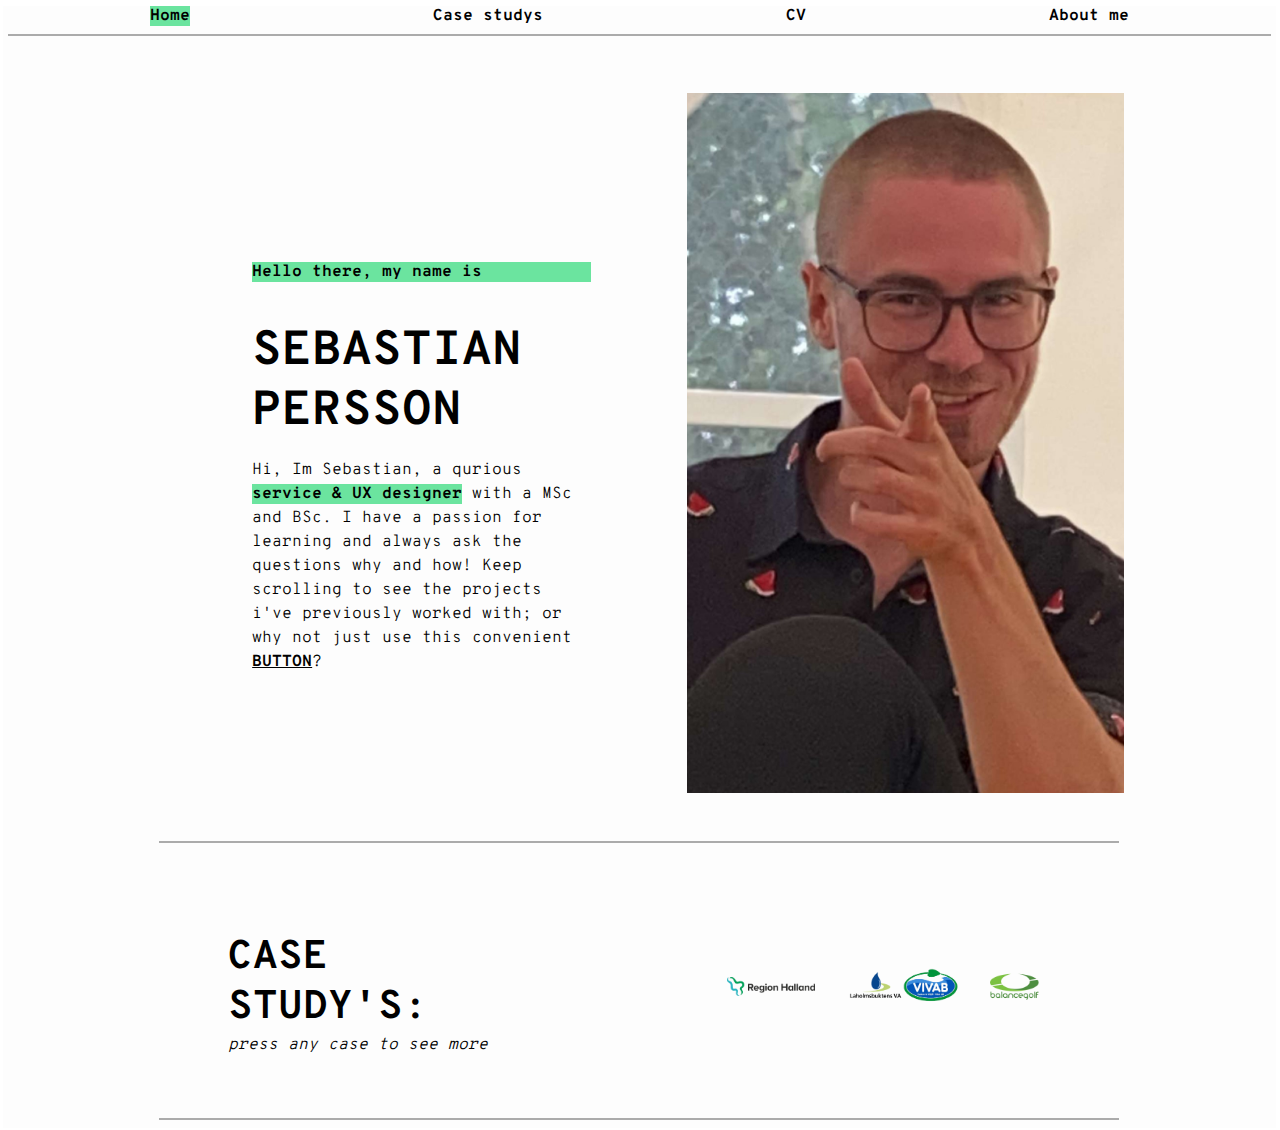
<file: index.html>
<!DOCTYPE html>
<html>

<head>
    <link rel="stylesheet" href="style.css">
    <title>Home</title>

    <link rel="preconnect" href="https://fonts.googleapis.com">
    <link rel="preconnect" href="https://fonts.gstatic.com" crossorigin>
    <link href="https://fonts.googleapis.com/css2?family=Overpass+Mono:wght@300..700&display=swap" rel="stylesheet">

    <style>
        @import url('https://fonts.googleapis.com/css2?family=Overpass+Mono:wght@300..700&display=swap');
    </style>
</head>

<body>

    <!-- Menu navigation -->
    <div class="header">
        <a id="index" class="menuStatic" href="index.html">Home</a>
        <a id="cases" class="menu" href="myProjects.html">Case studys</a>
        <a id="cv" class="menu" href="assets\Sebastian Persson - CV.pdf">CV</a>
        <a id="about_me" class="menu" href="#">About me</a>
    </div>

    <hr class="hrStyle">

    <!-- container for content. Needed to have padding -->
    <div class="bodyContain">

        <div class="aboutMeTest">
            <div style="width: 35%;">

                <h1 id="h1Modifier" style="margin-top: 50%;">Hello there, my name is </h1>
                <h2 id="h2Modifier">SEBASTIAN PERSSON</h2>
                <p>Hi, Im Sebastian, a qurious <span id="highlightTxt"> service & UX designer</span> with a MSc and BSc. I have a passion for
                    learning and always ask the questions why and how! Keep scrolling to see the projects i've previously worked with; or why not just use this
                    convenient <a id="btnWord" href="myProjects.html">BUTTON</a>?</p>
            </div>

            <div class="aboutMeImg">
                <img class="imgMeTest" src="assets\HomeMePicTest2 (3).jpg">
            </div>

        </div>

        <hr class="hrStyle" style="margin-top: 5%;">

        <!-- Projects ive been apart of -->
        <div class="myProjectsContainer" style="margin-bottom: 3.8%;">

            <div class="myProjects">

                <h2 style="margin-bottom: 0%; font-size: 2.5em;">CASE STUDY'S:</h2>
                <p style="margin-top: 0%;"><i>press any case to see more</i></p>

            </div>

            <div class="divider">
                <!-- Logos of projects -->
        <div class="loggoContainer">
            <a href="caseRegionH.html" class="a"><img class="loggo" src="assets\REgion_Halland_Logga.png"></a>
                    <a href="caseLBVA&VIVAB.html" class="a"><img class="loggo" src="assets\LBVA&VIVABv.3.png"></a>
                    <a href="caseBalanceG.html" class="a"><img class="loggo" src="assets\BG-Logga.png"></a>

        </div>
            </div>

        </div>


        

        <hr class="hrStyle" >


    </div>



</body>

</html>
</file>
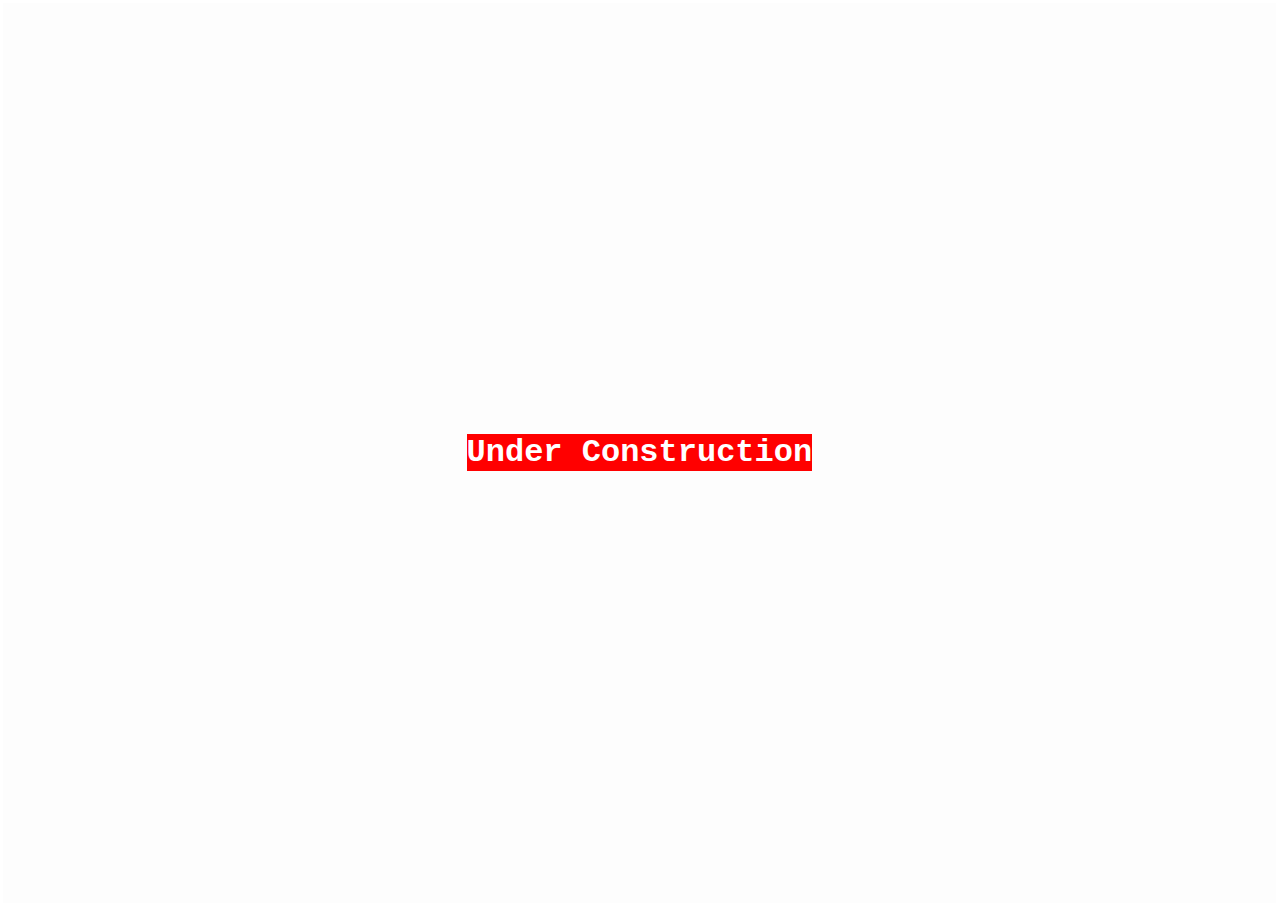
<file: aboutMe.html>
<!DOCTYPE html>
<html lang="en">
<head>
    <meta charset="UTF-8">
    <title>About Me - Under Construction</title>
    <link rel="stylesheet" href="style.css">
</head>
<body>
    <div style="display: flex; height: 100vh; justify-content: center; align-items: center;">
        <h1 id="highlightTxtConstruction">Under Construction</h1>
    </div>
</body>
</html>
</file>
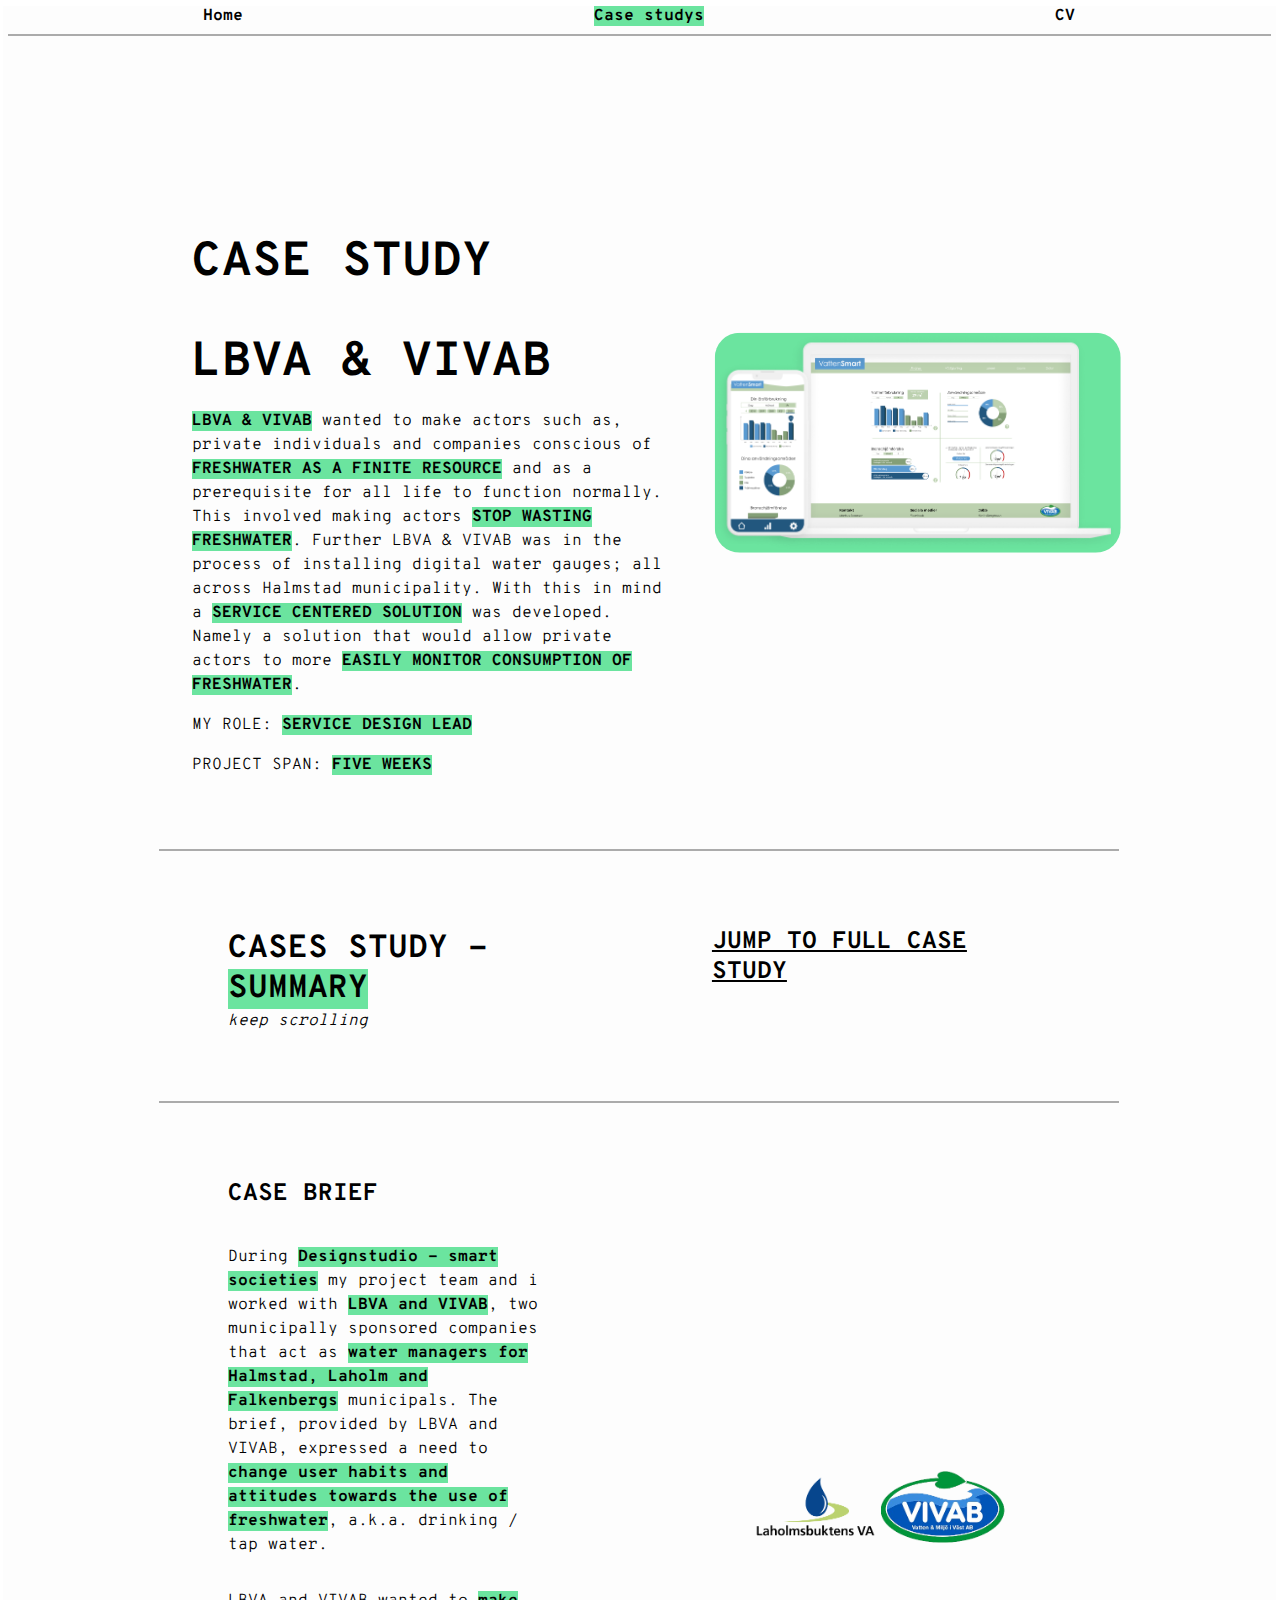
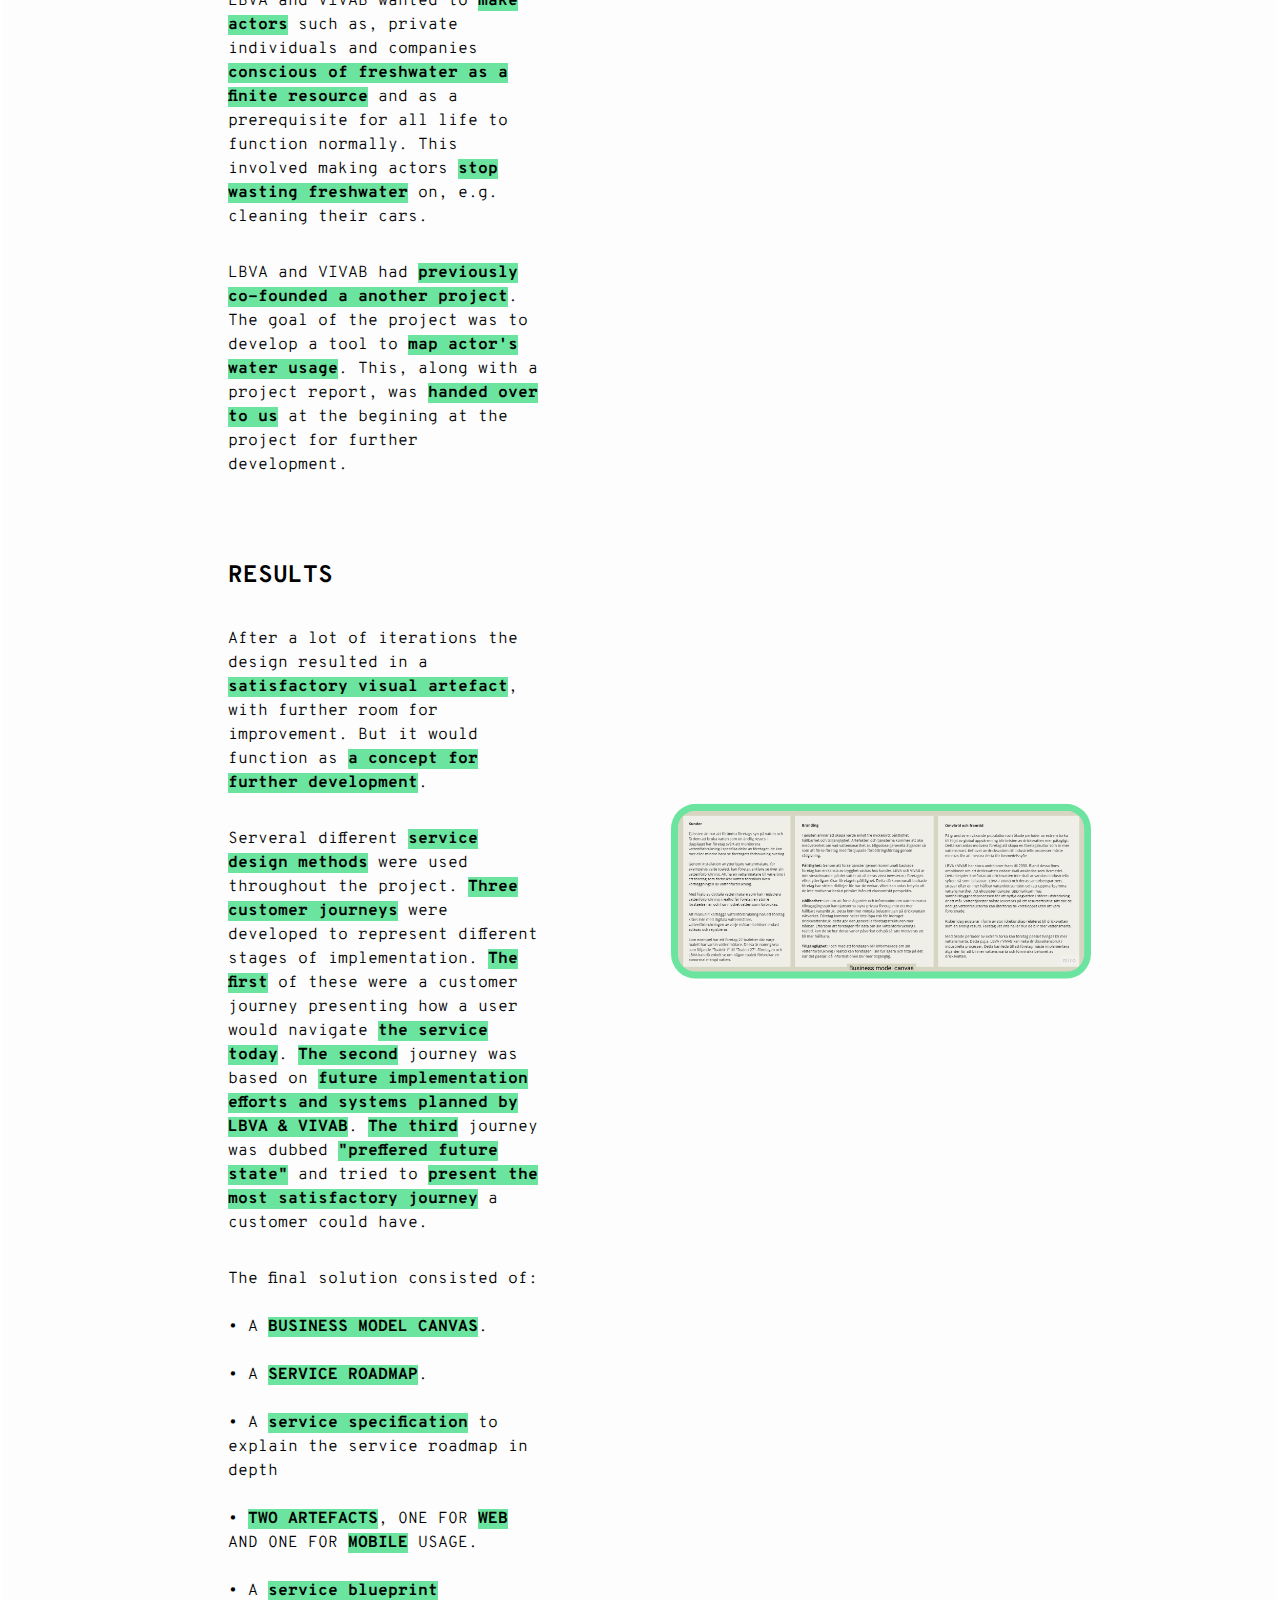
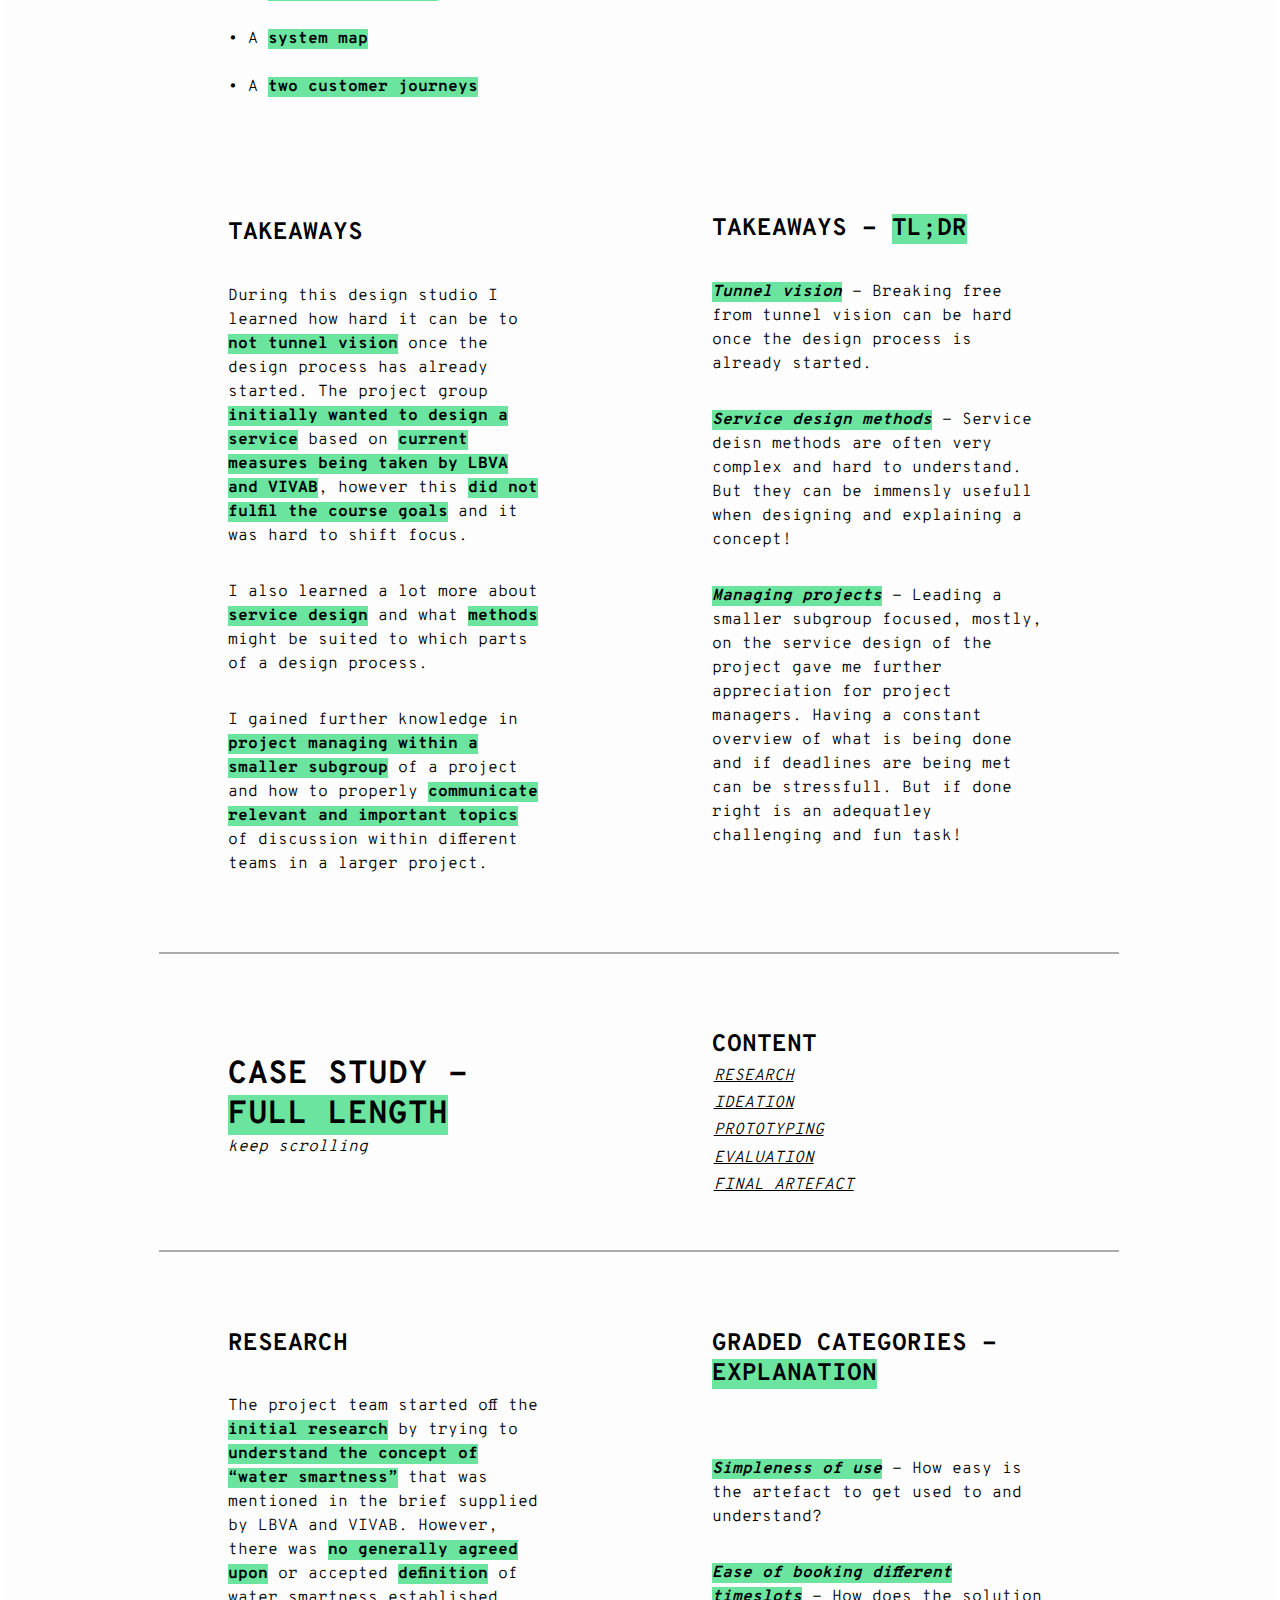
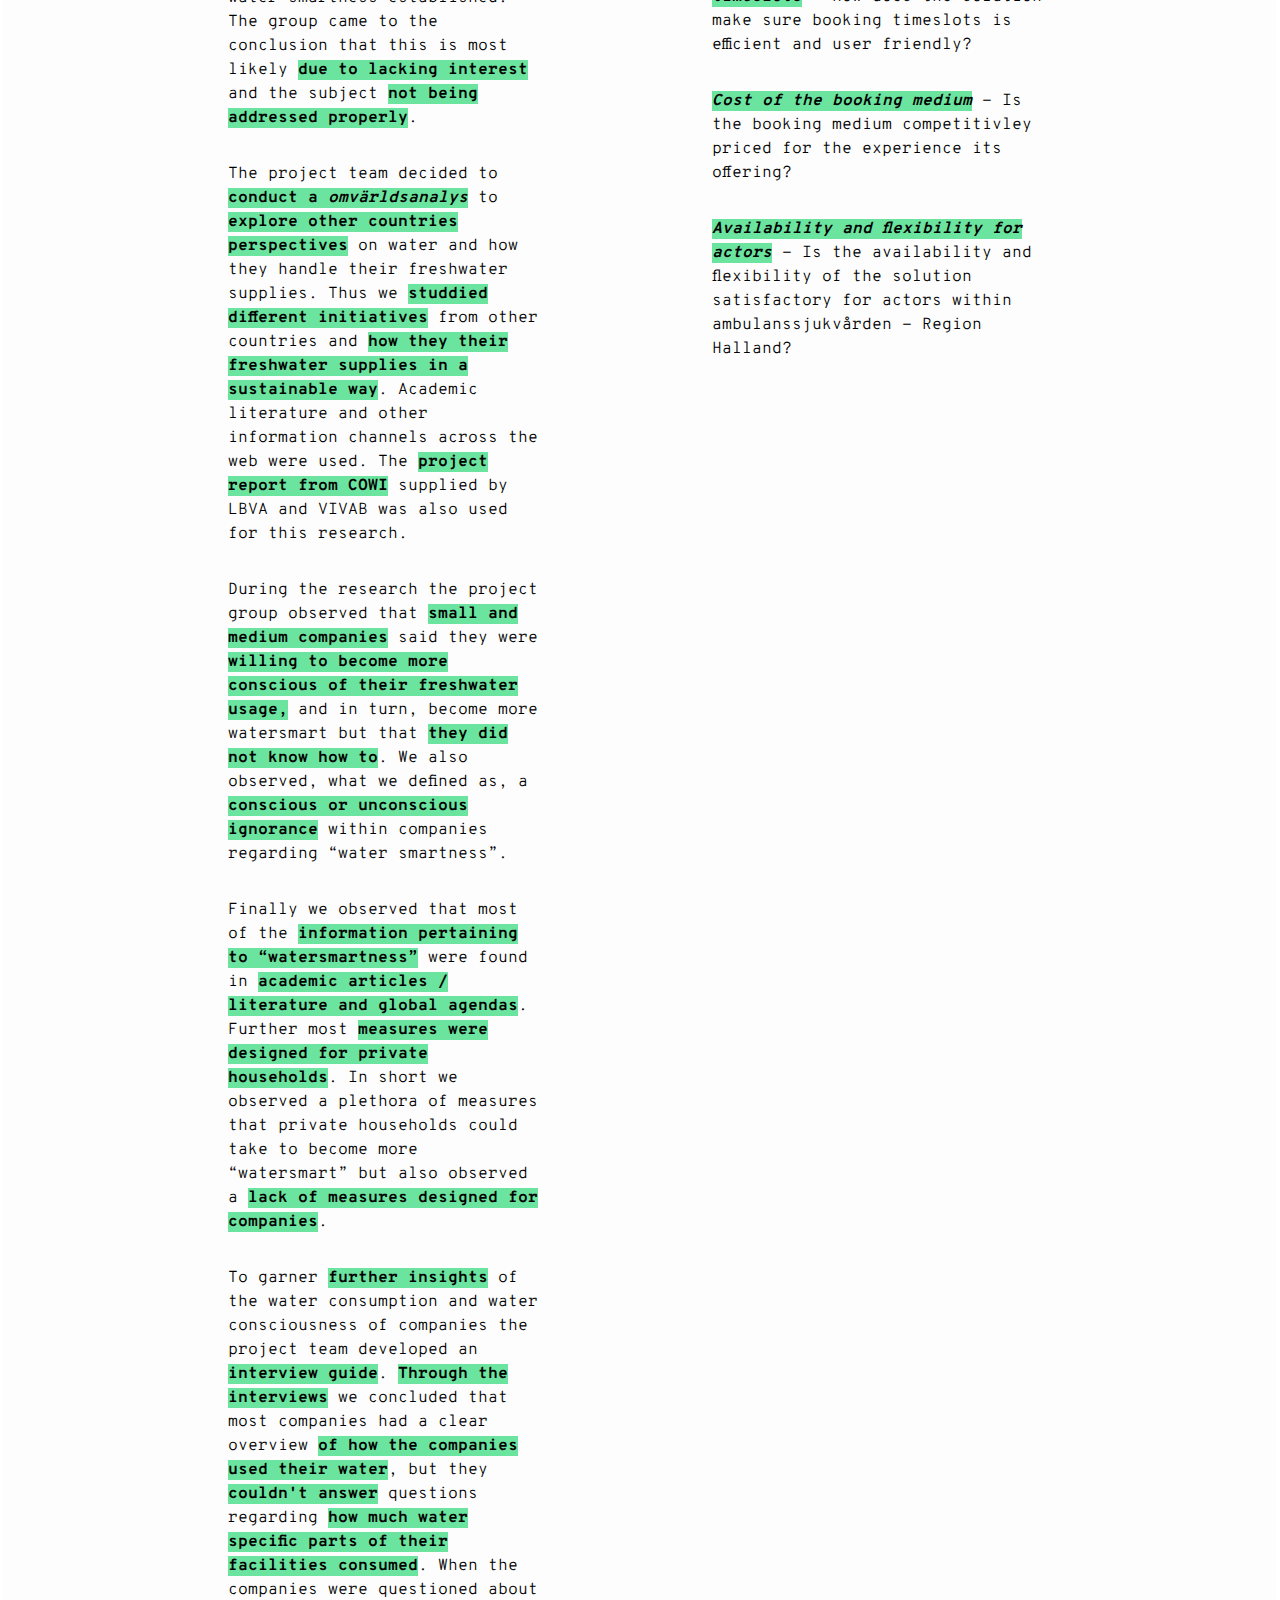
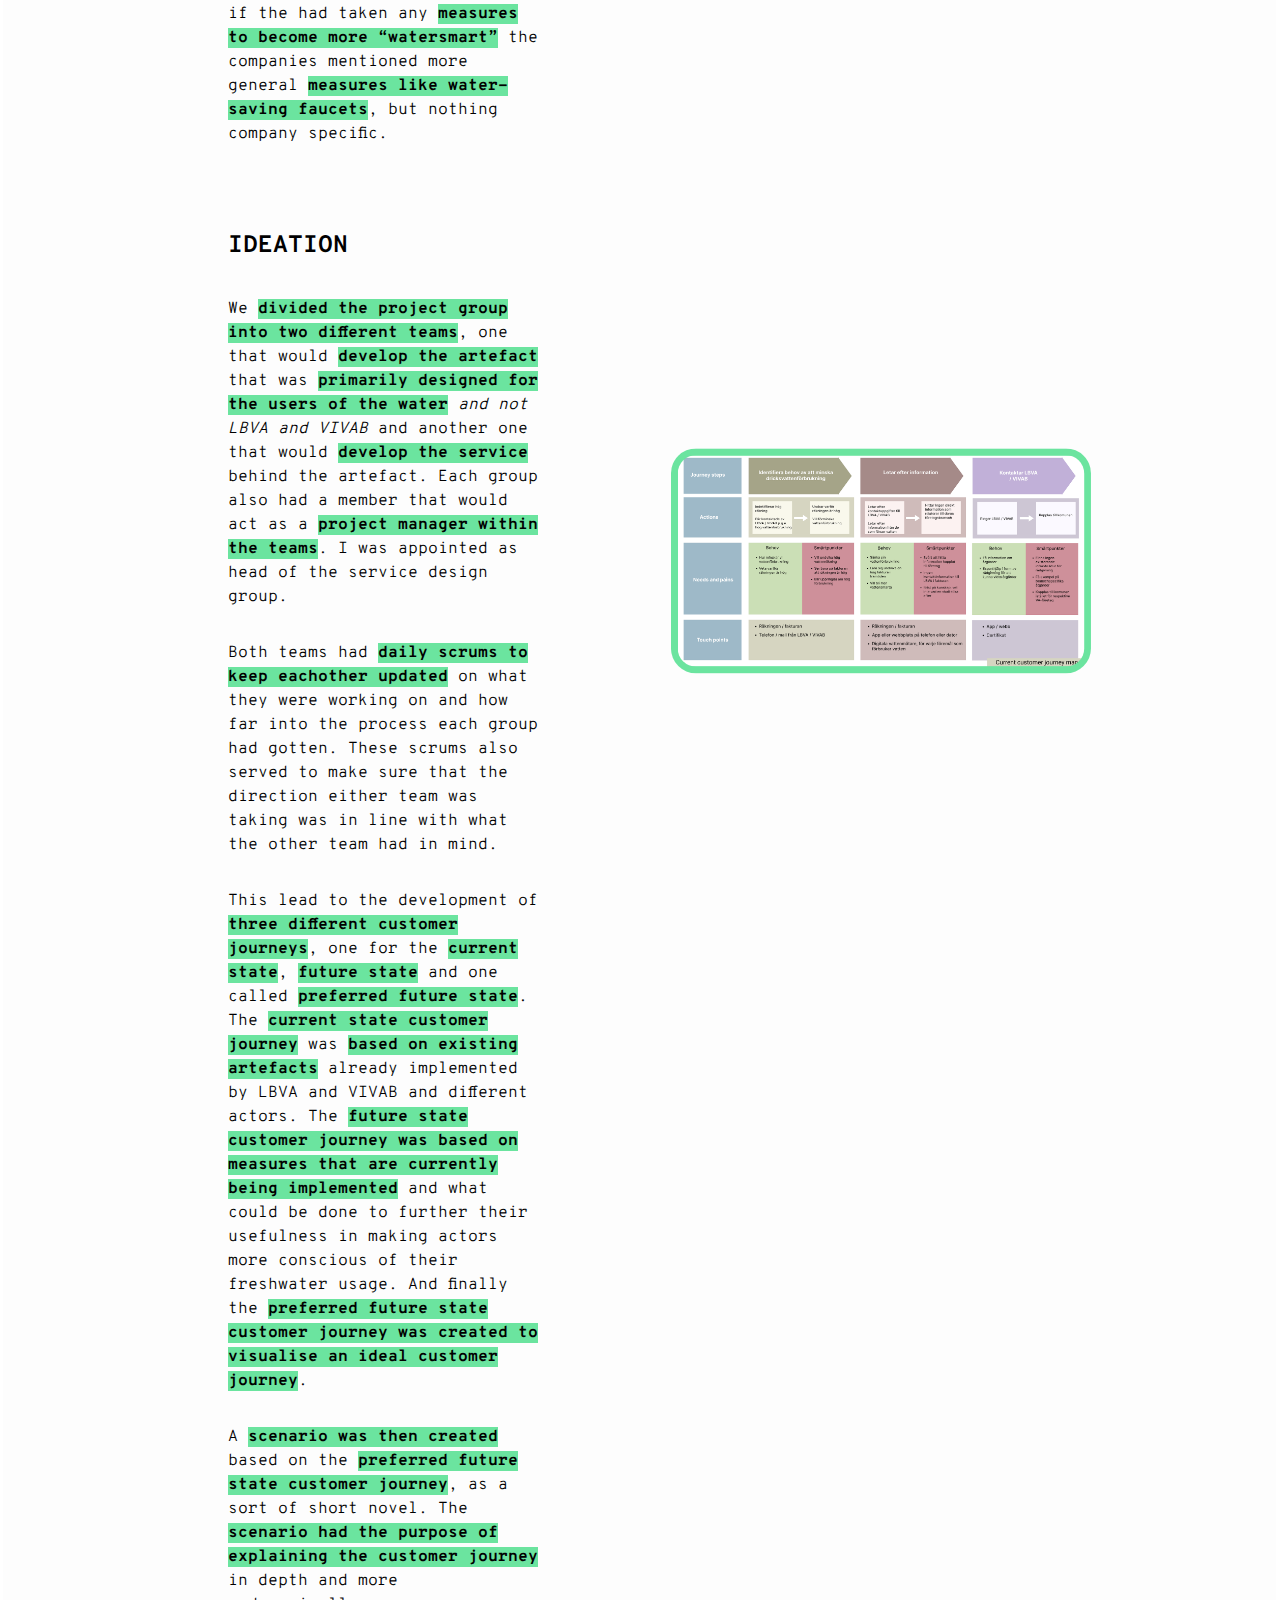
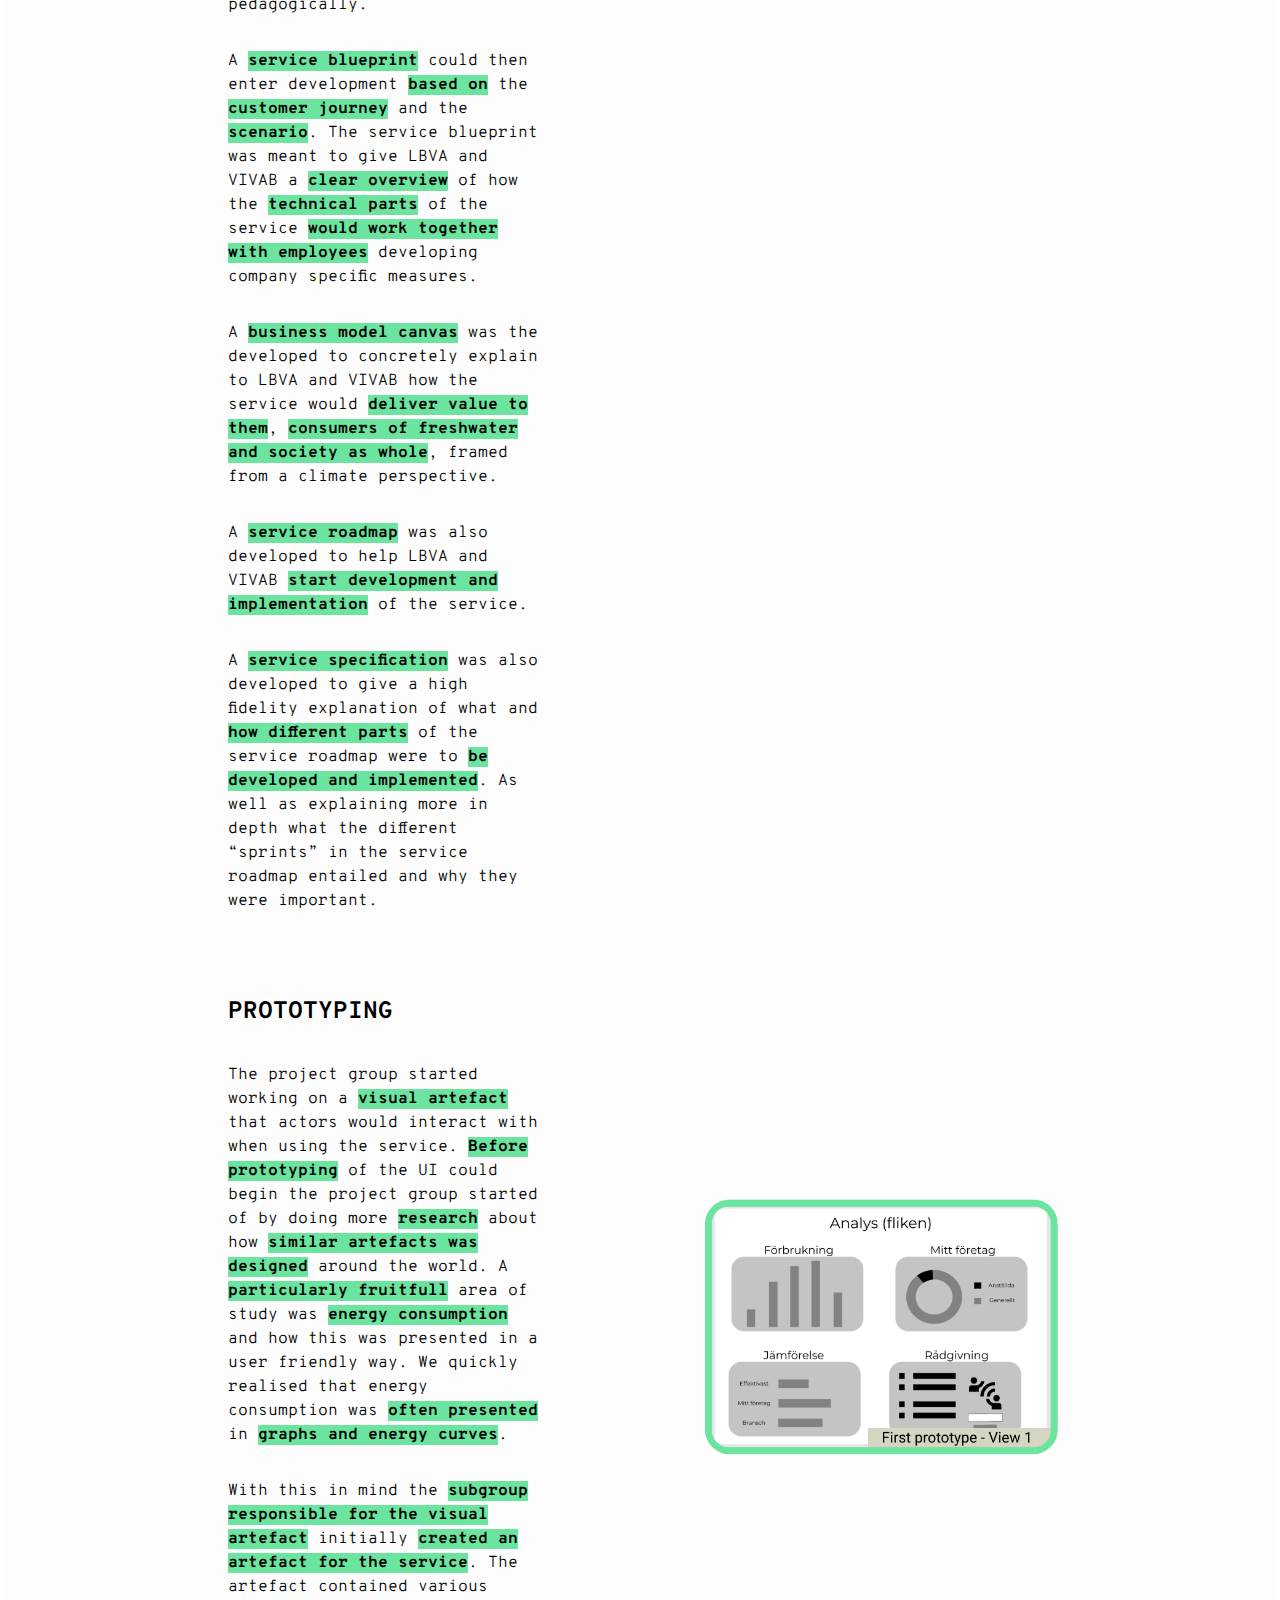
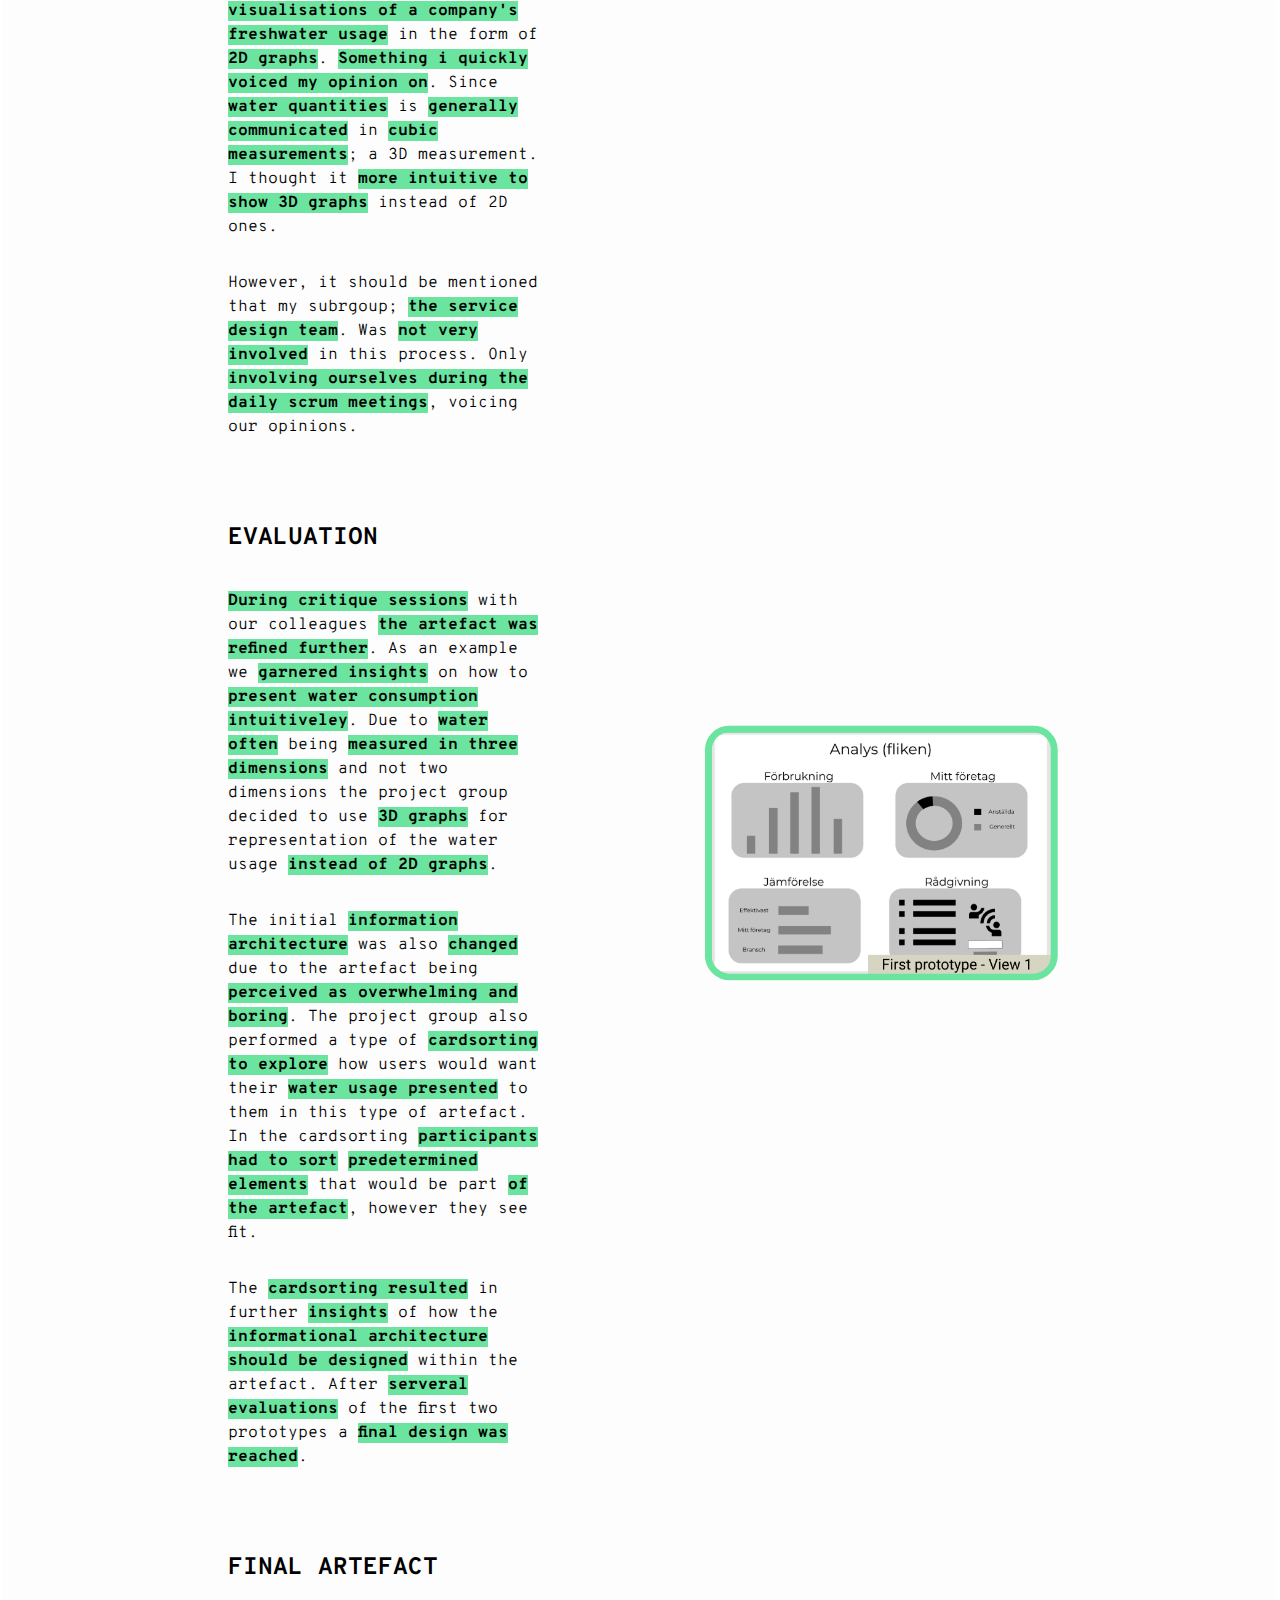
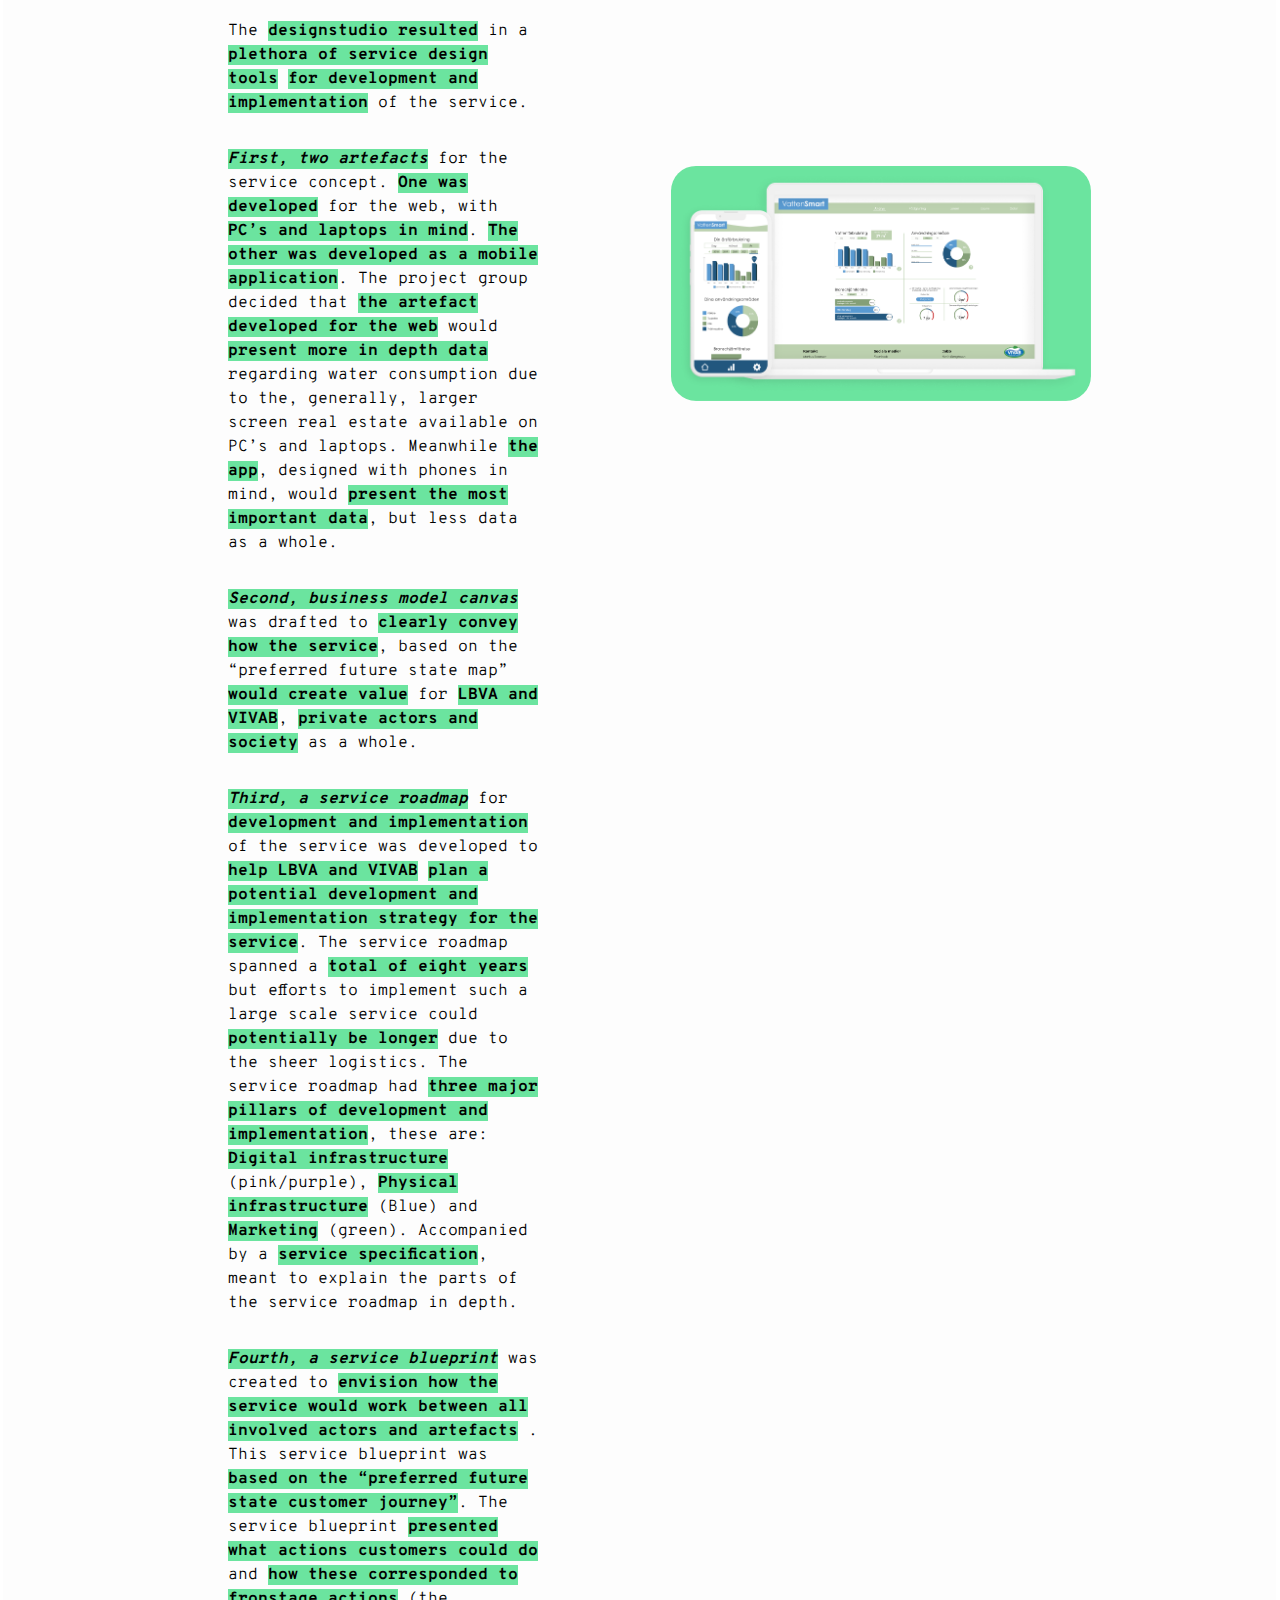
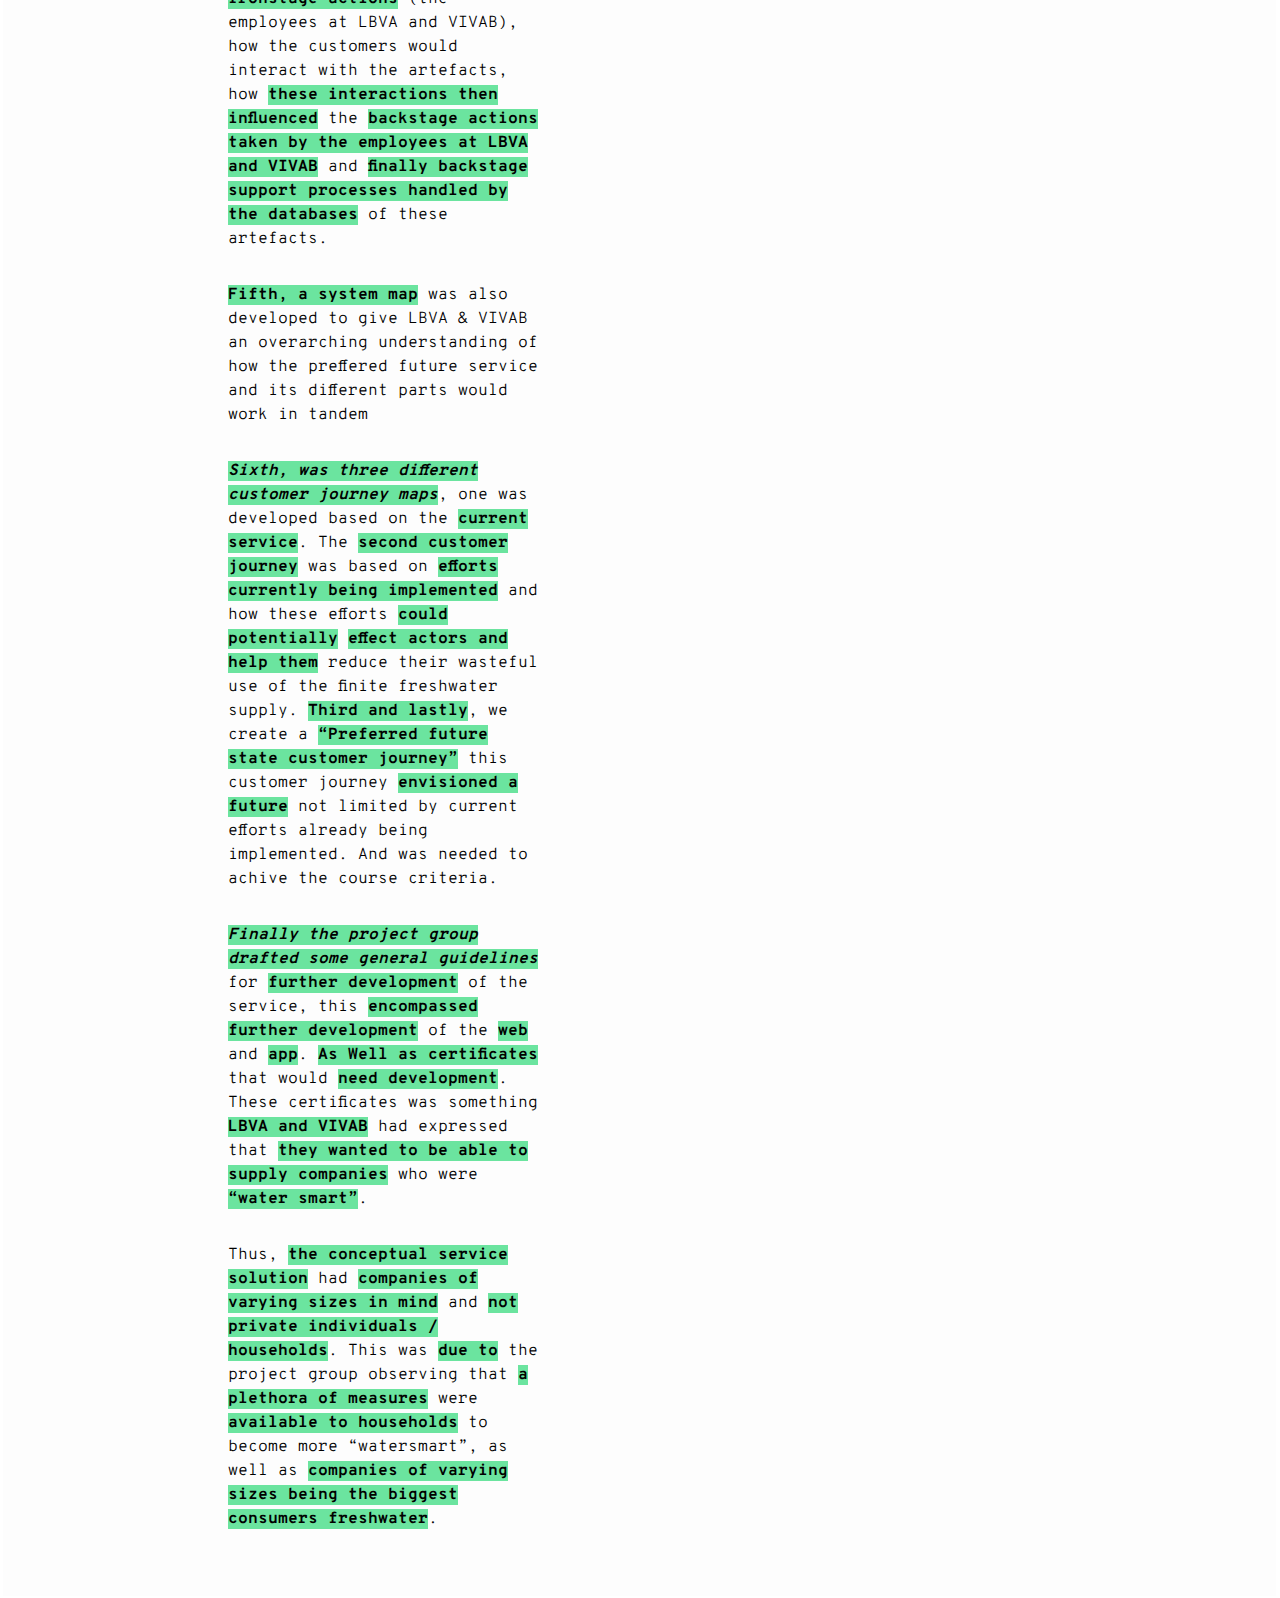
<file: caseLBVA&VIVAB.html>
<!DOCTYPE html>
<html id="topScroll">

<head>
    <link rel="stylesheet" href="style.css">
    <title>Case Study - LBVA & VIVAB</title>

    <link rel="preconnect" href="https://fonts.googleapis.com">
    <link rel="preconnect" href="https://fonts.gstatic.com" crossorigin>
    <link href="https://fonts.googleapis.com/css2?family=Overpass+Mono:wght@300..700&display=swap" rel="stylesheet">

    <style>
        @import url('https://fonts.googleapis.com/css2?family=Overpass+Mono:wght@300..700&display=swap');
    </style>
</head>

<body>


    <!-- Menu navigation -->
    <div class="header">
        <a class="menu" href="index.html">Home</a>
        <a class="menuStatic" href="myProjects.html">Case studys</a>
        <a id="cv" class="menu" href="assets\Sebastian Persson - CV.pdf">CV</a>
        <!-- <a class="menu" href="caseRegionHTest.html">About me</a> -->
    </div>

    <hr class="hrStyle">

    <!-- container for content. Needed to have padding -->
    <div class="bodyContain">

        <div class="aboutMeTest" style="margin-bottom: 5%;">
            <div class="aboutMeContent" >

                <div class="content" id="content1">
                    <h1 style="margin-top: 10%; font-size: 3em; margin-bottom: 0%;">CASE STUDY</h1>
                    
                    <h2 id="h2Modifier">LBVA & VIVAB</h2>
                    <p> <span id="highlightTxt">LBVA & VIVAB</span> wanted to make actors such as, private individuals
                        and companies conscious of
                        <span id="highlightTxt">FRESHWATER AS A FINITE RESOURCE</span> and as a prerequisite for all
                        life to function normally. This
                        involved making actors <span id="highlightTxt">STOP WASTING FRESHWATER</span>. Further LBVA &
                        VIVAB was in the process of
                        installing digital water gauges; all across Halmstad municipality. With this in mind a
                        <span id="highlightTxt">SERVICE CENTERED SOLUTION</span> was developed. Namely a solution that
                        would allow private actors to
                        more
                        <span id="highlightTxt">EASILY MONITOR CONSUMPTION OF FRESHWATER</span>.
                    </p>
                    <p>MY ROLE: <span id="highlightTxt">SERVICE DESIGN LEAD</span></p>
                    <p>PROJECT SPAN: <span id="highlightTxt">FIVE WEEKS</span></p>

                </div>

            </div>
            <div style="width: 35%;">
                <div class="slideshowImgCase slideshow1">
                    
                    <img class="slideshowTestCase active" src="assets\lbva&vivab\lbva&vivab cover.png" id="slide1"
                        style="min-width: 120%;">

                   
                    <button class="enlargeCase" onclick="enlargeImage('slideshow1')">&#10064;</button>
                  
                </div>

            </div>


        </div>

        <hr class="hrStyle">

        <!-- case study - summary -->
        <div class="myProjectsContainer" style="margin-bottom: 4.5%;">

            <div class="myProjects">

                <h1 style="margin-bottom: 0%;">CASES STUDY - <span id="highlightTxt">SUMMARY</span></h1>
                <p style="margin-top: 0%;"><i>keep scrolling</i></p>

            </div>

            <div class="divider">
                <a id="btnWordJMP" href="#Case study">
                    <h2 id="btnWordJMP">JUMP TO FULL CASE STUDY</h2>
                </a>
            </div>

        </div>

        <hr class="hrStyle">

        <!-- Scroll back to top btn -->
        <a id="scroll-to-top-btn" href="#topScroll"><img class="topBTN" src="assets\Back to top.png"></a>

        <!-- Case brief -->
        <div class="myProjectsContainer">

            <div class="myProjects">

                <h2>CASE BRIEF</h2>
                <p>During <span id="highlightTxt">Designstudio - smart societies</span> my project team and i worked
                    with
                    <span id="highlightTxt">LBVA and VIVAB</span>, two municipally
                    sponsored companies that act as <span id="highlightTxt">water managers for Halmstad, Laholm and
                        Falkenbergs</span> municipals. The
                    brief, provided by LBVA and VIVAB,
                    expressed a need to <span id="highlightTxt">change user habits and attitudes towards the use of
                        freshwater</span>, a.k.a. drinking
                    /
                    tap
                    water.
                </p>
                <p>
                    LBVA and VIVAB wanted to <span id="highlightTxt">make actors</span> such as, private individuals and
                    companies <span id="highlightTxt">conscious of
                        freshwater
                        as a finite resource</span> and as a prerequisite for all life to function normally. This
                    involved making
                    actors <span id="highlightTxt">stop wasting freshwater</span> on, e.g.
                    cleaning their cars.
                </p>
                <p>
                    LBVA and VIVAB had <span id="highlightTxt">previously co-founded a another project</span>. The
                    goal of the project
                    was to develop a tool to <span id="highlightTxt">map actor's water usage</span>. This, along with a
                    project report, was
                    <span id="highlightTxt">handed
                        over to us</span> at the begining at the project for further development.

                </p>

            </div>

            <div class="divider" style=" height: 700px;">
                <!-- Static img inside slideshowImgCase-->
                <div class="slideshowImgCase">
                    <img class="slideshowTestCase active" style="background-color: transparent;"
                        src="assets\LBVA&VIVABv.3.png" id="slide1">
                </div>

            </div>



        </div>

        <!-- Goals -->
        <div class="myProjectsContainer">

            <div class="myProjects">

                <h2>RESULTS</h2>
                <p>After a lot of iterations the design resulted in a <span id="highlightTxt">satisfactory visual
                        artefact</span>, with further room for
                    improvement. But it would function as <span id="highlightTxt">a concept for further
                        development</span>.
                </p>
                <p>
                    Serveral different <span id="highlightTxt">service design methods</span> were used throughout the
                    project.
                    <span id="highlightTxt">Three customer journeys</span> were developed to represent different stages
                    of
                    implementation.
                    <span id="highlightTxt">The first</span> of these were a customer journey presenting how a user
                    would navigate
                    <span id="highlightTxt">the
                        service today</span>.
                    <span id="highlightTxt">The second</span> journey was based on <span id="highlightTxt">future
                        implementation efforts and
                        systems planned
                        by
                        LBVA & VIVAB</span>.
                    <span id="highlightTxt">The third</span> journey was dubbed <span id="highlightTxt">"preffered
                        future state"</span> and tried to
                    <span id="highlightTxt">present the most
                        satisfactory journey</span> a customer could have.

                <p>
                    The final solution consisted of:
                    <br><br>&#x2022; A <span id="highlightTxt">BUSINESS MODEL CANVAS</span>.
                    <br><br>&#x2022; A <span id="highlightTxt">SERVICE ROADMAP</span>.
                    <br><br>&#x2022; A <span id="highlightTxt">service specification</span> to explain the service
                    roadmap in depth
                    <br><br>&#x2022; <span id="highlightTxt">TWO ARTEFACTS</span>, ONE FOR <span
                        id="highlightTxt">WEB</span> AND ONE FOR <span id="highlightTxt">MOBILE</span> USAGE.
                    <br><br>&#x2022; A <span id="highlightTxt">service blueprint</span>
                    <br><br>&#x2022; A <span id="highlightTxt">system map</span>
                    <br><br>&#x2022; A <span id="highlightTxt">two customer journeys</span>

                </p>


                </p>

            </div>

            <div class="divider" style=" height: 700px;">
                <!-- New Slideshow -->
                <div class="slideshowImgCase slideshow2LBVA">
                    <button class="prevCase" onclick="prevSlide('slideshow2LBVA')">&#10094;</button>
                    <img class="slideshowTestCase active" src="assets\lbva&vivab\business model canvas1.png" id="slide1"
                        style="min-width: 120%; padding: 2%;">
                    <img class="slideshowTestCase" src="assets\lbva&vivab\business model canvas2.png" id="slide2"
                        style="min-width: 120%; padding: 2%;">
                    <img class="slideshowTestCase" src="assets\lbva&vivab\business model canvas3.png" id="slide3"
                        style="min-width: 120%; padding: 2%;">
                    <img class="slideshowTestCase" src="assets\lbva&vivab\service roadmap.png"
                        style="min-width: 120%; padding: 2%;">
                    <img class="slideshowTestCase" src="assets\lbva&vivab\service specification.png"
                        style="min-width: 120%; padding: 2%;">
                    <img class="slideshowTestCase" src="assets\lbva&vivab\lbva&vivab cover.png"
                        style="min-width: 120%; padding: 2%;">
                    <img class="slideshowTestCase" src="assets\lbva&vivab\service blueprint.png"
                        style="min-width: 120%; padding: 2%;">
                    <img class="slideshowTestCase" src="assets\lbva&vivab\system map.png"
                        style="min-width: 120%; padding: 2%;">
                    <img class="slideshowTestCase" src="assets\lbva&vivab\current customerjoruney.png"
                        style="min-width: 120%; padding: 2%;">
                    <img class="slideshowTestCase" src="assets\lbva&vivab\preffered customer journey.png"
                        style="min-width: 120%; padding: 2%;">
                    <button class="nextCase" onclick="nextSlide('slideshow2LBVA')">&#10095;</button>
                    <button class="enlargeCase" onclick="enlargeImage('slideshow2LBVA')">&#10064;</button>
                    <div class="slideNumber" id="slideNumberslideshow2LBVA">1/10</div>
                </div>

            </div>



        </div>

        <!-- TAKEAWAYS -->
        <div class="myProjectsContainer" style="margin-bottom: 5%;">

            <div class="myProjects">

                <h2>TAKEAWAYS</h2>
                <p>
                    During this design studio I learned how hard it can be to <span id="highlightTxt">not tunnel
                        vision</span> once the
                    design process has already started. The project group <span id="highlightTxt">initially wanted to
                        design a service</span> based on
                    <span id="highlightTxt">current measures being taken by LBVA and
                        VIVAB</span>, however this <span id="highlightTxt">did not fulfil the course goals</span> and it
                    was hard to shift focus.
                </p>
                <p>
                    I also learned a lot more about <span id="highlightTxt">service design</span> and what <span
                        id="highlightTxt">methods</span> might be suited to which parts of a
                    design process.

                </p>
                <p>
                    I gained further knowledge in <span id="highlightTxt">project managing within a smaller
                        subgroup</span> of a project and how to
                    properly <span id="highlightTxt">communicate relevant and important topics</span> of discussion
                    within
                    different teams in a
                    larger
                    project.

                </p>

            </div>

            <div class="dividerTxt" style=" height: 700px;">

                <h2>TAKEAWAYS - <span id="highlightTxt">TL;DR</span></h2>

                <p><i><span id="highlightTxt">Tunnel vision</span></i> - Breaking free from tunnel vision can be hard
                    once the design process is already
                    started.
                </p>

                <p><i><span id="highlightTxt">Service design methods</span></i> - Service deisn methods are often very
                    complex and hard to
                    understand. But they can be immensly usefull when designing and explaining a concept!
                </p>

                <p><i><span id="highlightTxt">Managing projects</span></i> - Leading a smaller subgroup focused, mostly,
                    on the service design of
                    the project gave me further appreciation for project managers. Having a constant overview of what is
                    being done and if deadlines are being met can be stressfull. But if done right is an adequatley
                    challenging and fun task!
                </p>
                </p>

            </div>



        </div>

        <div id="Case study"></div>
        <hr class="hrStyle">

        <!-- Caste study - begins -->
        <div class="myProjectsContainer" style="margin-bottom: 4.5%;">

            <div class="myProjects">

                <h1 style="margin-bottom: 0%;">CASE STUDY - <span id="highlightTxt">FULL LENGTH</span></h1>
                <p style="margin-top: 0%;"><i>keep scrolling</i></p>

            </div>

            <!-- This div is just here to achive a nicer landing place for the JUMP  TO FULL CASE STUDY BUTTON -->
            <div class="dividerTxt">
                <h2 style="margin-bottom: 0.55%;">CONTENT</h2>
                <a class="caseNav" href="#research">
                    <p style=" margin: 0.5%; "><i>RESEARCH</i></p>
                </a>
                <a class="caseNav" href="#ideation">
                    <p style=" margin: 0.5%; "><i>IDEATION</i></p>
                </a>
                <a class="caseNav" href="#prototyping">
                    <p style=" margin: 0.5%; "><i>PROTOTYPING</i></p>
                </a>
                <a class="caseNav" href="#evaluation">
                    <p style=" margin: 0.5%; "><i>EVALUATION</i></p>
                </a>
                <a class="caseNav" href="#final_artefact">
                    <p style=" margin: 0.5%; "><i>FINAL ARTEFACT</i></p>
            </div></a>

        </div>

        <hr class="hrStyle">

        <!-- Research -->
        <div class="myProjectsContainer">

            <div class="myProjects" id="research">

                <h2>RESEARCH</h2>
                <p>The project team started off the <span id="highlightTxt">initial research</span> by trying to <span
                        id="highlightTxt">understand the concept of “water
                        smartness”</span> that was mentioned in the brief supplied by LBVA and VIVAB. However, there was
                    <span id="highlightTxt">no generally
                        agreed upon</span> or accepted <span id="highlightTxt">definition</span> of water
                    smartness established. The group came to the conclusion that this is most likely <span
                        id="highlightTxt">due to lacking
                        interest</span>
                    and the subject <span id="highlightTxt">not being addressed properly</span>.
                </p>
                <p>
                    The project team decided to <span id="highlightTxt">conduct a <i>omvärldsanalys</i></span> to
                    <span id="highlightTxt">explore other countries perspectives</span> on water and how they handle
                    their freshwater supplies.
                    Thus we <span id="highlightTxt">studdied different initiatives</span> from other countries and <span
                        id="highlightTxt">how they their freshwater supplies
                        in a sustainable way</span>. Academic literature and other information channels across the web
                    were used. The
                    <span id="highlightTxt">project report from COWI</span> supplied by LBVA and VIVAB was also used for
                    this research.
                </p>
                <p>
                    During the research the project group observed that <span id="highlightTxt">small and medium
                        companies</span> said they were
                    <span id="highlightTxt">willing to
                        become more conscious of their freshwater usage,</span> and in turn, become more watersmart but
                    that <span id="highlightTxt">they
                        did
                        not know how to</span>. We also observed, what we
                    defined as, a <span id="highlightTxt">conscious or unconscious ignorance</span> within companies
                    regarding “water smartness”.
                </p>
                <p>
                    Finally we observed that most of the <span id="highlightTxt">information pertaining to
                        “watersmartness”</span> were found in
                    <span id="highlightTxt">academic
                        articles / literature and global agendas</span>. Further most <span id="highlightTxt">measures
                        were designed for private
                        households</span>. In
                    short we observed a plethora of measures that
                    private households could take to become more “watersmart” but also observed a <span
                        id="highlightTxt">lack of measures
                        designed
                        for companies</span>.
                </p>
                <p>
                    To garner <span id="highlightTxt">further insights</span> of the water consumption and water
                    consciousness of companies the project
                    team developed an <span id="highlightTxt">interview guide</span>. <span id="highlightTxt">Through
                        the interviews</span> we concluded that most
                    companies had a clear overview <span id="highlightTxt">of how the companies
                        used their water</span>, but they <span id="highlightTxt">couldn't answer</span> questions
                    regarding <span id="highlightTxt">how much water specific parts of
                        their
                        facilities consumed</span>. When the companies were questioned about if the had taken any <span
                        id="highlightTxt">measures to
                        become
                        more “watersmart”</span> the companies
                    mentioned more general <span id="highlightTxt">measures like water-saving faucets</span>, but
                    nothing company specific.
                </p>


            </div>

            <div class="dividerTxt" style=" height: 700px;">

                <h2>GRADED CATEGORIES - <span id="highlightTxt">EXPLANATION</span></h2>
                <p>
                <p><i><span id="highlightTxt">Simpleness of use</span></i> - How easy is the artefact to get used to and
                    understand?</p>

                <p><i><span id="highlightTxt">Ease of booking different timeslots</span></i> - How does the solution
                    make sure booking timeslots is
                    efficient and
                    user friendly?</p>

                <p><i><span id="highlightTxt">Cost of the booking medium</span></i> - Is the booking medium
                    competitivley priced for the
                    experience its offering?</p>

                <p><i><span id="highlightTxt">Availability and flexibility for actors</span></i> - Is the availability
                    and flexibility of the solution satisfactory for actors within ambulanssjukvården - Region Halland?
                </p>
                </p>

            </div>



        </div>

        <!-- Ideation -->
        <div class="myProjectsContainer">

            <div class="myProjects" id="ideation">

                <h2>IDEATION</h2>
                <p>
                    We <span id="highlightTxt">divided the project group into two different teams</span>, one that would
                    <span id="highlightTxt">develop the artefact</span> that
                    was
                    <span id="highlightTxt">primarily designed for the users of the water</span> <i>and not LBVA and
                        VIVAB</i> and another one that would
                    <span id="highlightTxt">develop
                        the service</span> behind the artefact.
                    Each group also had a member that would act as a <span id="highlightTxt">project manager within the
                        teams</span>. I
                    was appointed as head of the service design group.
                </p>
                <p>
                    Both teams had <span id="highlightTxt">daily scrums to keep eachother updated</span> on what they
                    were working on and how far into
                    the
                    process each group had gotten. These scrums also served to make sure that the direction either team
                    was taking was in line with what the other team had in mind.
                </p>
                <p>
                    This lead to the development of <span id="highlightTxt">three different customer journeys</span>,
                    one for the <span id="highlightTxt">current state</span>, <span id="highlightTxt">future
                        state</span> and one called <span id="highlightTxt">preferred future state</span>. The <span
                        id="highlightTxt">current
                        state customer journey</span> was <span id="highlightTxt">based on
                        existing
                        artefacts</span> already implemented by LBVA and VIVAB
                    and different actors. The <span id="highlightTxt">future state customer journey was based on
                        measures that are currently
                        being
                        implemented</span> and what could be done to further their usefulness in making actors more
                    conscious of
                    their
                    freshwater usage. And finally
                    the <span id="highlightTxt">preferred future state customer journey was created to visualise an
                        ideal
                        customer journey</span>.
                </p>
                <p>
                    A <span id="highlightTxt">scenario was then created</span> based on the <span
                        id="highlightTxt">preferred future state customer journey</span>, as a sort of short
                    novel. The <span id="highlightTxt">scenario had the purpose of explaining the customer
                        journey</span> in depth and more
                    pedagogically.
                </p>

                <p>
                    A <span id="highlightTxt">service blueprint</span> could then enter development <span
                        id="highlightTxt">based on</span> the <span id="highlightTxt">customer journey</span> and the
                    <span id="highlightTxt">scenario</span>. The
                    service blueprint was meant to give LBVA and VIVAB a <span id="highlightTxt">clear overview</span>
                    of how the <span id="highlightTxt">technical parts</span> of
                    the
                    service <span id="highlightTxt">would work together with employees</span> developing
                    company specific measures.
                </p>
                <p>
                    A <span id="highlightTxt">business model canvas</span> was the developed to concretely explain to
                    LBVA and VIVAB how the service
                    would
                    <span id="highlightTxt">deliver value to them</span>, <span id="highlightTxt">consumers of
                        freshwater and society as whole</span>, framed from a climate
                    perspective.
                </p>

                <p>
                    A <span id="highlightTxt">service roadmap</span> was also developed to help LBVA and VIVAB <span
                        id="highlightTxt">start development and implementation</span> of
                    the
                    service.
                </p>
                <p>
                    A <span id="highlightTxt">service specification</span> was also developed to give a high fidelity
                    explanation of what and <span id="highlightTxt">how different parts</span> of the service
                    roadmap were to <span id="highlightTxt">be developed and implemented</span>. As well as explaining
                    more in depth what the different
                    “sprints” in the service roadmap entailed and why they were important.
                </p>



            </div>

            <div class="divider" style=" height: 700px;">
                <!-- New Slideshow -->
                <div class="slideshowImgCase slideshow3LBVA">
                    <button class="prevCase" onclick="prevSlide('slideshow3LBVA')">&#10094;</button>
                    <img class="slideshowTestCase active" src="assets\lbva&vivab\current customerjoruney.png"
                        style="min-width: 120%; padding: 2%;">
                    <img class="slideshowTestCase" src="assets\lbva&vivab\preffered customer journey.png"
                        style="min-width: 120%; padding: 2%;">
                    <img class="slideshowTestCase" src="assets\lbva&vivab\scenario - preffered future state.png"
                        style="min-width: none; padding: 2%;">
                    <img class="slideshowTestCase" src="assets\lbva&vivab\service blueprint.png"
                        style="min-width: 120%; padding: 2%;">
                    <img class="slideshowTestCase" src="assets\lbva&vivab\business model canvas1.png"
                        style="min-width: 120%; padding: 2%;">
                    <img class="slideshowTestCase" src="assets\lbva&vivab\business model canvas2.png"
                        style="min-width: 120%; padding: 2%;">
                    <img class="slideshowTestCase" src="assets\lbva&vivab\business model canvas3.png"
                        style="min-width: 120%; padding: 2%;">
                    <img class="slideshowTestCase" src="assets\lbva&vivab\service roadmap.png"
                        style="min-width: 120%; padding: 2%;">
                    <img class="slideshowTestCase" src="assets\lbva&vivab\service specification.png"
                        style="min-width: 120%; padding: 2%;">
                    <button class="nextCase" onclick="nextSlide('slideshow3LBVA')">&#10095;</button>
                    <button class="enlargeCase" onclick="enlargeImage('slideshow3LBVA')">&#10064;</button>
                    <div class="slideNumber" id="slideNumberslideshow3LBVA">1/9</div>
                </div>

            </div>
        </div>

        <!-- Prototype -->
        <div class="myProjectsContainer">

            <div class="myProjects" id="prototyping">

                <h2>PROTOTYPING</h2>
                <p>
                    The project group started working on a <span id="highlightTxt">visual artefact</span> that actors
                    would interact with when using
                    the
                    service. <span id="highlightTxt">Before prototyping</span> of the UI could begin the project group
                    started of by doing more
                    <span id="highlightTxt">research</span>
                    about how <span id="highlightTxt">similar artefacts was designed</span>
                    around the world. A <span id="highlightTxt">particularly fruitfull</span> area of study was <span
                        id="highlightTxt">energy
                        consumption</span> and how this was
                    presented in a user friendly way. We quickly realised that energy consumption was <span
                        id="highlightTxt">often presented</span> in
                    <span id="highlightTxt">graphs and energy curves</span>.
                </p>
                <p>
                    With this in mind the <span id="highlightTxt">subgroup responsible for the visual artefact</span>
                    initially
                    <span id="highlightTxt">created an
                        artefact for the service</span>. The artefact contained various <span
                        id="highlightTxt">visualisations of a company's
                        freshwater
                        usage</span>
                    in the form of <span id="highlightTxt">2D graphs</span>. <span id="highlightTxt">Something i quickly
                        voiced my opinion
                        on</span>. Since <span id="highlightTxt">water quantities</span> is <span
                        id="highlightTxt">generally communicated</span> in <span id="highlightTxt">cubic
                        measurements</span>; a 3D measurement. I
                    thought it <span id="highlightTxt">more intuitive to show 3D graphs</span> instead of 2D ones.
                </p>
                <p>
                    However, it should be mentioned that my subrgoup; <span id="highlightTxt">the service design
                        team</span>. Was <span id="highlightTxt">not very involved</span> in
                    this process. Only <span id="highlightTxt">involving ourselves during the daily scrum
                        meetings</span>, voicing our opinions.
                </p>



            </div>


            <div class="divider" style=" height: 700px;">
                <!-- New Slideshow -->
                <div class="slideshowImgCase slideshow4LBVA">
                    <button class="prevCase" onclick="prevSlide('slideshow4LBVA')">&#10094;</button>
                    <img class="slideshowTestCase active" src="assets\lbva&vivab\prototype 1 - view1.png" id="slide1"
                        style="min-width: 100%; padding: 2%;">
                    <img class="slideshowTestCase" src="assets\lbva&vivab\prototype 1 - view 2.png"
                        style="min-width: 120%; padding: 2%;">
                    <button class="nextCase" onclick="nextSlide('slideshow4LBVA')">&#10095;</button>
                    <button class="enlargeCase" onclick="enlargeImage('slideshow4LBVA')">&#10064;</button>
                    <div class="slideNumber" id="slideNumberslideshow4LBVA">1/2</div>
                </div>

            </div>
        </div>

        <!-- Evaluation -->
        <div class="myProjectsContainer">

            <div class="myProjects" id="evaluation">

                <h2>EVALUATION</h2>
                <p>
                    <span id="highlightTxt">During critique sessions</span> with our colleagues <span
                        id="highlightTxt">the artefact was refined further</span>. As an
                    example
                    we <span id="highlightTxt">garnered insights</span> on how to <span id="highlightTxt">present
                        water consumption intuitiveley</span>. Due to <span id="highlightTxt">water often</span> being
                    <span id="highlightTxt">measured in three dimensions</span> and not two dimensions
                    the project group decided to use <span id="highlightTxt">3D graphs</span> for representation of the
                    water usage <span id="highlightTxt">instead of 2D
                        graphs</span>.

                </p>
                <p>
                    The initial <span id="highlightTxt">information architecture</span> was also <span
                        id="highlightTxt">changed</span> due to the artefact being <span id="highlightTxt">perceived as
                        overwhelming and boring</span>. The project group also performed a type of <span
                        id="highlightTxt">cardsorting to explore</span> how users
                    would want their <span id="highlightTxt">water usage presented</span> to them in this type
                    of artefact. In the cardsorting <span id="highlightTxt">participants had to sort</span>
                    <span id="highlightTxt">predetermined elements</span> that would be
                    part
                    <span id="highlightTxt">of the artefact</span>, however they see fit.
                </p>
                <p>
                    The <span id="highlightTxt">cardsorting resulted</span> in further <span
                        id="highlightTxt">insights</span> of how the <span id="highlightTxt">informational
                        architecture</span> <span id="highlightTxt">should be
                        designed</span>
                    within the artefact. After <span id="highlightTxt">serveral evaluations</span> of the first two
                    prototypes a <span id="highlightTxt">final design was reached</span>.
                </p>

            </div>

            <div class="divider" style=" height: 700px;">
                <!-- New Slideshow -->
                <div class="slideshowImgCase slideshow5LBVA">
                    <button class="prevCase" onclick="prevSlide('slideshow5LBVA')">&#10094;</button>
                    <img class="slideshowTestCase active" src="assets\lbva&vivab\prototype 1 - view1.png" id="slide1"
                        style="min-width: 100%; padding: 2%;">
                    <img class="slideshowTestCase" src="assets\lbva&vivab\prototype 1 - view 2.png"
                        style="min-width: 120%; padding: 2%;">
                    <img class="slideshowTestCase" src="assets\lbva&vivab\second prototype - view 1.png"
                        style="min-width: 120%; padding: 2%;">
                    <img class="slideshowTestCase" src="assets\lbva&vivab\second prototype - view 2.png"
                        style="min-width: 120%; padding: 2%;">
                    <img class="slideshowTestCase" src="assets\lbva&vivab\lbva&vivab cover.png"
                        style="min-width: 120%; padding: 2%;">
                    <button class="nextCase" onclick="nextSlide('slideshow5LBVA')">&#10095;</button>
                    <button class="enlargeCase" onclick="enlargeImage('slideshow5LBVA')">&#10064;</button>
                    <div class="slideNumber" id="slideNumberslideshow5LBVA">1/5</div>
                </div>

            </div>
        </div>

        <!-- Final artefact -->
        <div class="myProjectsContainer" style="margin-bottom: 5%;">

            <div class="myProjects" id="final_artefact">

                <h2>FINAL ARTEFACT</h2>
                <p>The <span id="highlightTxt">designstudio resulted</span> in a <span id="highlightTxt">plethora of
                        service design tools</span> <span id="highlightTxt">for
                        development and implementation</span> of
                    the
                    service.
                </p>
                <p>
                    <span id="highlightTxt"><i>First, two artefacts</i></span> for the
                    service concept. <span id="highlightTxt">One was developed</span>
                    for
                    the web,
                    with <span id="highlightTxt">PC’s and laptops in mind</span>. <span id="highlightTxt">The
                        other was developed as a mobile application</span>. The project group
                    decided that <span id="highlightTxt">the artefact developed for the web</span> would
                    <span id="highlightTxt">present more in depth data</span> regarding water consumption due to the,
                    generally, larger screen real
                    estate
                    available on PC’s and laptops. Meanwhile <span id="highlightTxt">the app</span>, designed with
                    phones in mind, would <span id="highlightTxt">present the
                        most
                        important data</span>, but less data
                    as a whole.
                </p>
                <p>
                    <span id="highlightTxt"><i>Second, business model canvas</i></span> was drafted to <span
                        id="highlightTxt">clearly convey</span>
                    <span id="highlightTxt">how the service</span>, based on the
                    “preferred
                    future state map” <span id="highlightTxt">would create value</span> for <span id="highlightTxt">LBVA
                        and VIVAB</span>, <span id="highlightTxt">private actors and society</span> as a whole.
                </p>
                <p>
                    <span id="highlightTxt"><i>Third, a service roadmap</i></span> for <span
                        id="highlightTxt">development and implementation</span> of
                    the service was developed to
                    <span id="highlightTxt">help
                        LBVA
                        and VIVAB</span> <span id="highlightTxt">plan a potential development and implementation
                        strategy for the service</span>. The
                    service
                    roadmap
                    spanned a <span id="highlightTxt">total of eight years</span> but efforts to
                    implement such a large scale service could <span id="highlightTxt">potentially be longer</span> due
                    to the sheer logistics. The
                    service
                    roadmap had <span id="highlightTxt">three major pillars of development and implementation</span>,
                    these are: <span id="highlightTxt">Digital infrastructure</span>
                    (pink/purple), <span id="highlightTxt">Physical infrastructure</span>
                    (Blue) and <span id="highlightTxt">Marketing</span> (green). Accompanied by a <span
                        id="highlightTxt"> service specification</span>, meant to explain the parts of the service
                    roadmap in depth.
                </p>
                <p>
                    <span id="highlightTxt"><i>Fourth, a service blueprint</i></span> was created to <span
                        id="highlightTxt">envision how the service would work between all
                        involved
                        actors and artefacts</span> . This service blueprint was <span id="highlightTxt">based on the
                        “preferred future state customer
                        journey”</span>.
                    The service blueprint <span id="highlightTxt">presented what actions customers
                        could do</span> and <span id="highlightTxt">how these corresponded to fronstage actions</span>
                    (the employees at LBVA and VIVAB), how the
                    customers would interact with the artefacts, how <span id="highlightTxt">these interactions then
                        influenced</span> the
                    <span id="highlightTxt">backstage actions taken by the employees
                        at LBVA and VIVAB</span> and <span id="highlightTxt">finally backstage support processes handled
                        by the databases</span> of these
                    artefacts.
                </p>
                <p><span id="highlightTxt">Fifth, a system map</span> was also developed to give LBVA & VIVAB an
                    overarching understanding of how the preffered future service and its different parts would work in
                    tandem
                </p>
                <p>
                    <span id="highlightTxt"><i>Sixth, was three different customer journey maps</i></span>,
                    one was developed based on the
                    <span id="highlightTxt">current
                        service</span>. The <span id="highlightTxt">second customer journey</span> was based on <span
                        id="highlightTxt">efforts
                        currently being implemented</span> and
                    how these
                    efforts <span id="highlightTxt">could potentially</span> <span id="highlightTxt">effect
                        actors and help them</span>
                    reduce their wasteful use of the finite freshwater supply. <span id="highlightTxt">Third and
                        lastly</span>, we create a <span id="highlightTxt">“Preferred
                        future state customer journey”</span> this customer journey <span id="highlightTxt">envisioned a
                        future</span> not limited by current
                    efforts
                    already being implemented. And was needed to achive the course criteria.
                </p>










                <p>
                    <span id="highlightTxt"><i>Finally the project group drafted some general guidelines</i></span> for
                    <span id="highlightTxt">further development</span> of the
                    service,
                    this
                    <span id="highlightTxt">encompassed further development</span> of the <span
                        id="highlightTxt">web</span> and <span id="highlightTxt">app</span>. <span id="highlightTxt">As
                        Well as
                        certificates</span> that would <span id="highlightTxt">need
                        development</span>. These certificates was something <span id="highlightTxt">LBVA
                        and VIVAB</span> had expressed that <span id="highlightTxt">they wanted to be able to
                        supply companies</span> who were <span id="highlightTxt">“water
                        smart”</span>.
                </p>

                <p>
                    Thus, <span id="highlightTxt">the conceptual service solution</span> had <span
                        id="highlightTxt">companies of varying sizes in mind</span> and <span id="highlightTxt">not
                        private
                        individuals / households</span>. This was <span id="highlightTxt">due to</span> the project
                    group observing that <span id="highlightTxt">a plethora of measures</span>
                    were
                    <span id="highlightTxt">available to households</span> to become more “watersmart”,
                    as well as <span id="highlightTxt">companies of varying sizes being the biggest consumers
                        freshwater</span>.

                </p>

            </div>

            <div class="divider" style=" height: 700px;">
                <!-- New Slideshow -->
                <div class="slideshowImgCase slideshow6LBVA">
                    <button class="prevCase" onclick="prevSlide('slideshow6LBVA')">&#10094;</button>
                    <img class="slideshowTestCase active" src="assets\lbva&vivab\lbva&vivab cover.png"
                        style="min-width: 120%; padding: 2%;">
                    <img class="slideshowTestCase" src="assets\lbva&vivab\business model canvas1.png" id="slide1"
                        style="min-width: 120%; padding: 2%;">
                    <img class="slideshowTestCase" src="assets\lbva&vivab\business model canvas2.png" id="slide2"
                        style="min-width: 120%; padding: 2%;">
                    <img class="slideshowTestCase" src="assets\lbva&vivab\business model canvas3.png" id="slide3"
                        style="min-width: 120%; padding: 2%;">
                    <img class="slideshowTestCase" src="assets\lbva&vivab\service roadmap.png"
                        style="min-width: 120%; padding: 2%;">
                    <img class="slideshowTestCase" src="assets\lbva&vivab\service specification.png"
                        style="min-width: 120%; padding: 2%;">
                    <img class="slideshowTestCase" src="assets\lbva&vivab\service blueprint.png"
                        style="min-width: 120%; padding: 2%;">
                    <img class="slideshowTestCase" src="assets\lbva&vivab\system map.png"
                        style="min-width: 120%; padding: 2%;">
                    <img class="slideshowTestCase" src="assets\lbva&vivab\current customerjoruney.png"
                        style="min-width: 120%; padding: 2%;">
                    <img class="slideshowTestCase" src="assets\lbva&vivab\preffered customer journey.png"
                        style="min-width: 120%; padding: 2%;">
                    <button class="nextCase" onclick="nextSlide('slideshow6LBVA')">&#10095;</button>
                    <button class="enlargeCase" onclick="enlargeImage('slideshow6LBVA')">&#10064;</button>
                    <div class="slideNumber" id="slideNumberslideshow6LBVA">1/10</div>
                </div>

            </div>
        </div>

    </div>
    <script src="slideshowCases.js"></script>
    <script src="scrollToTopBtn.js"></script>
</body>

</html>
</file>
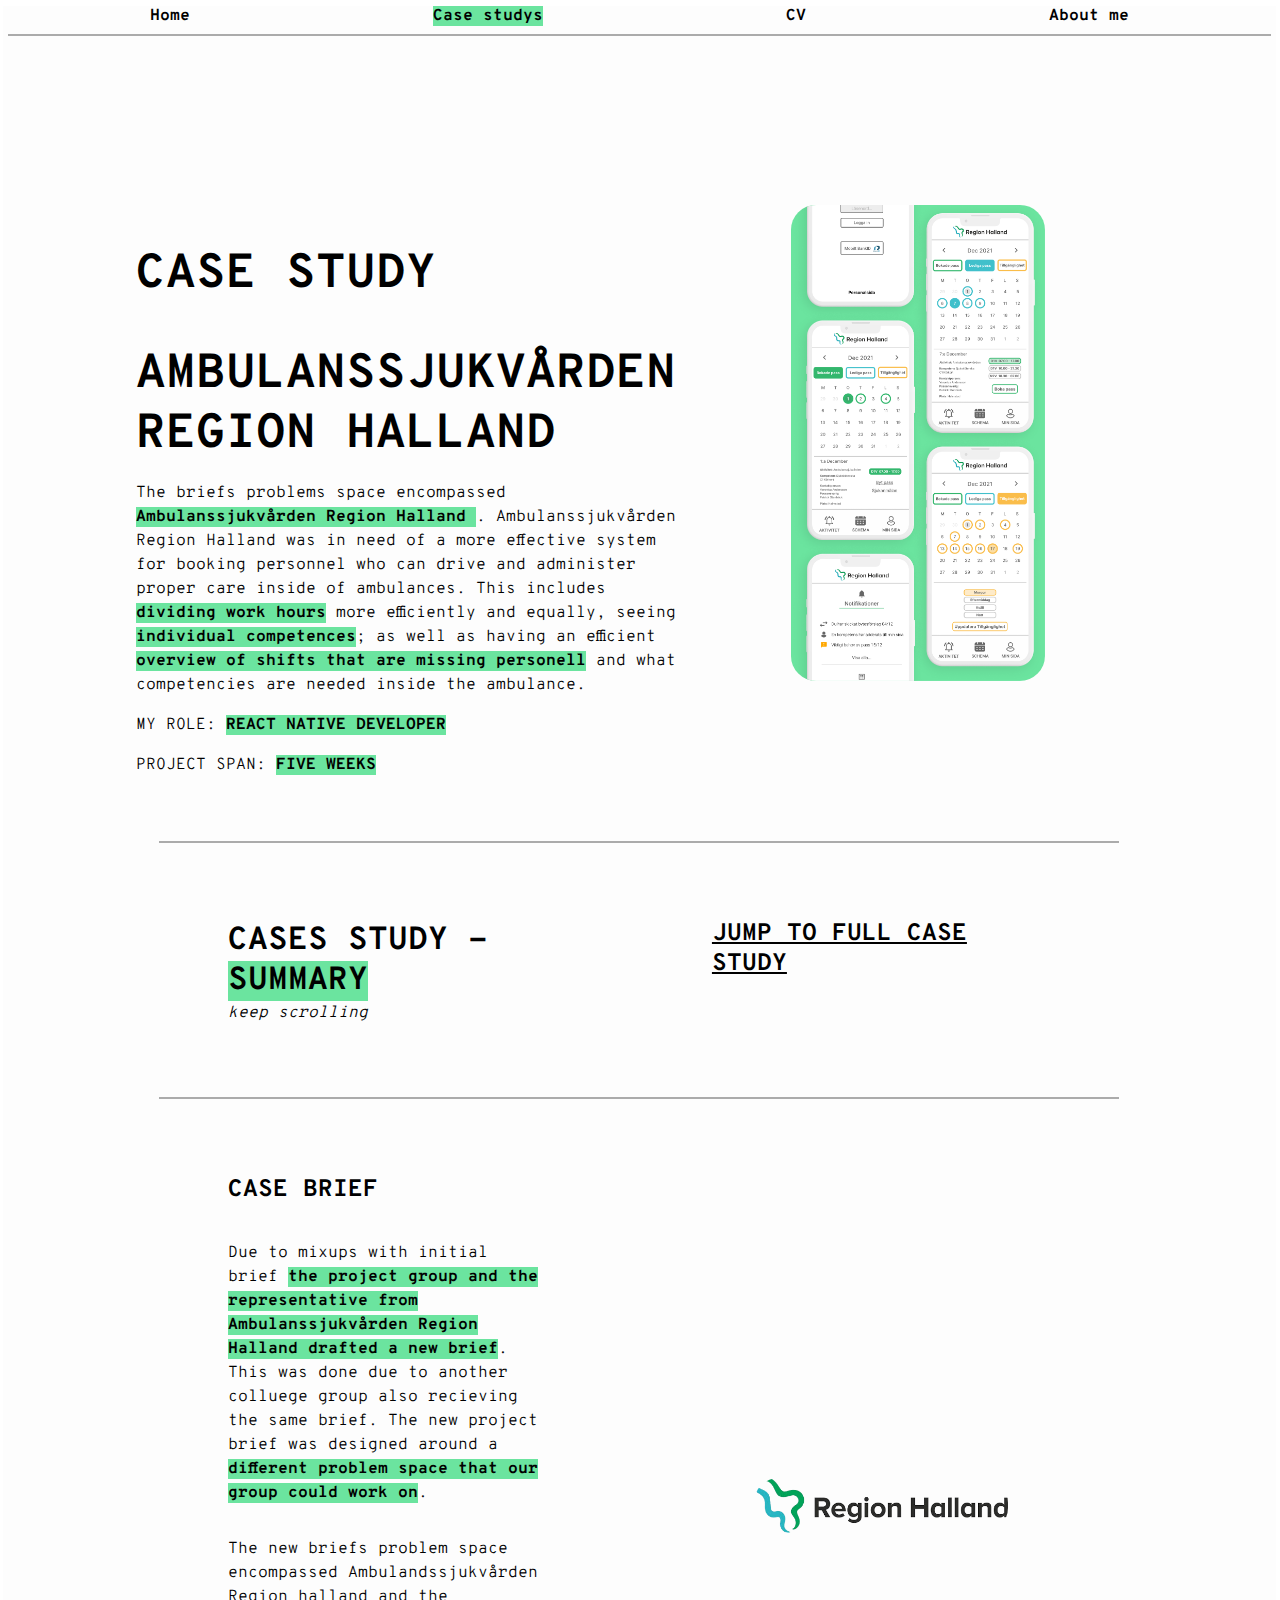
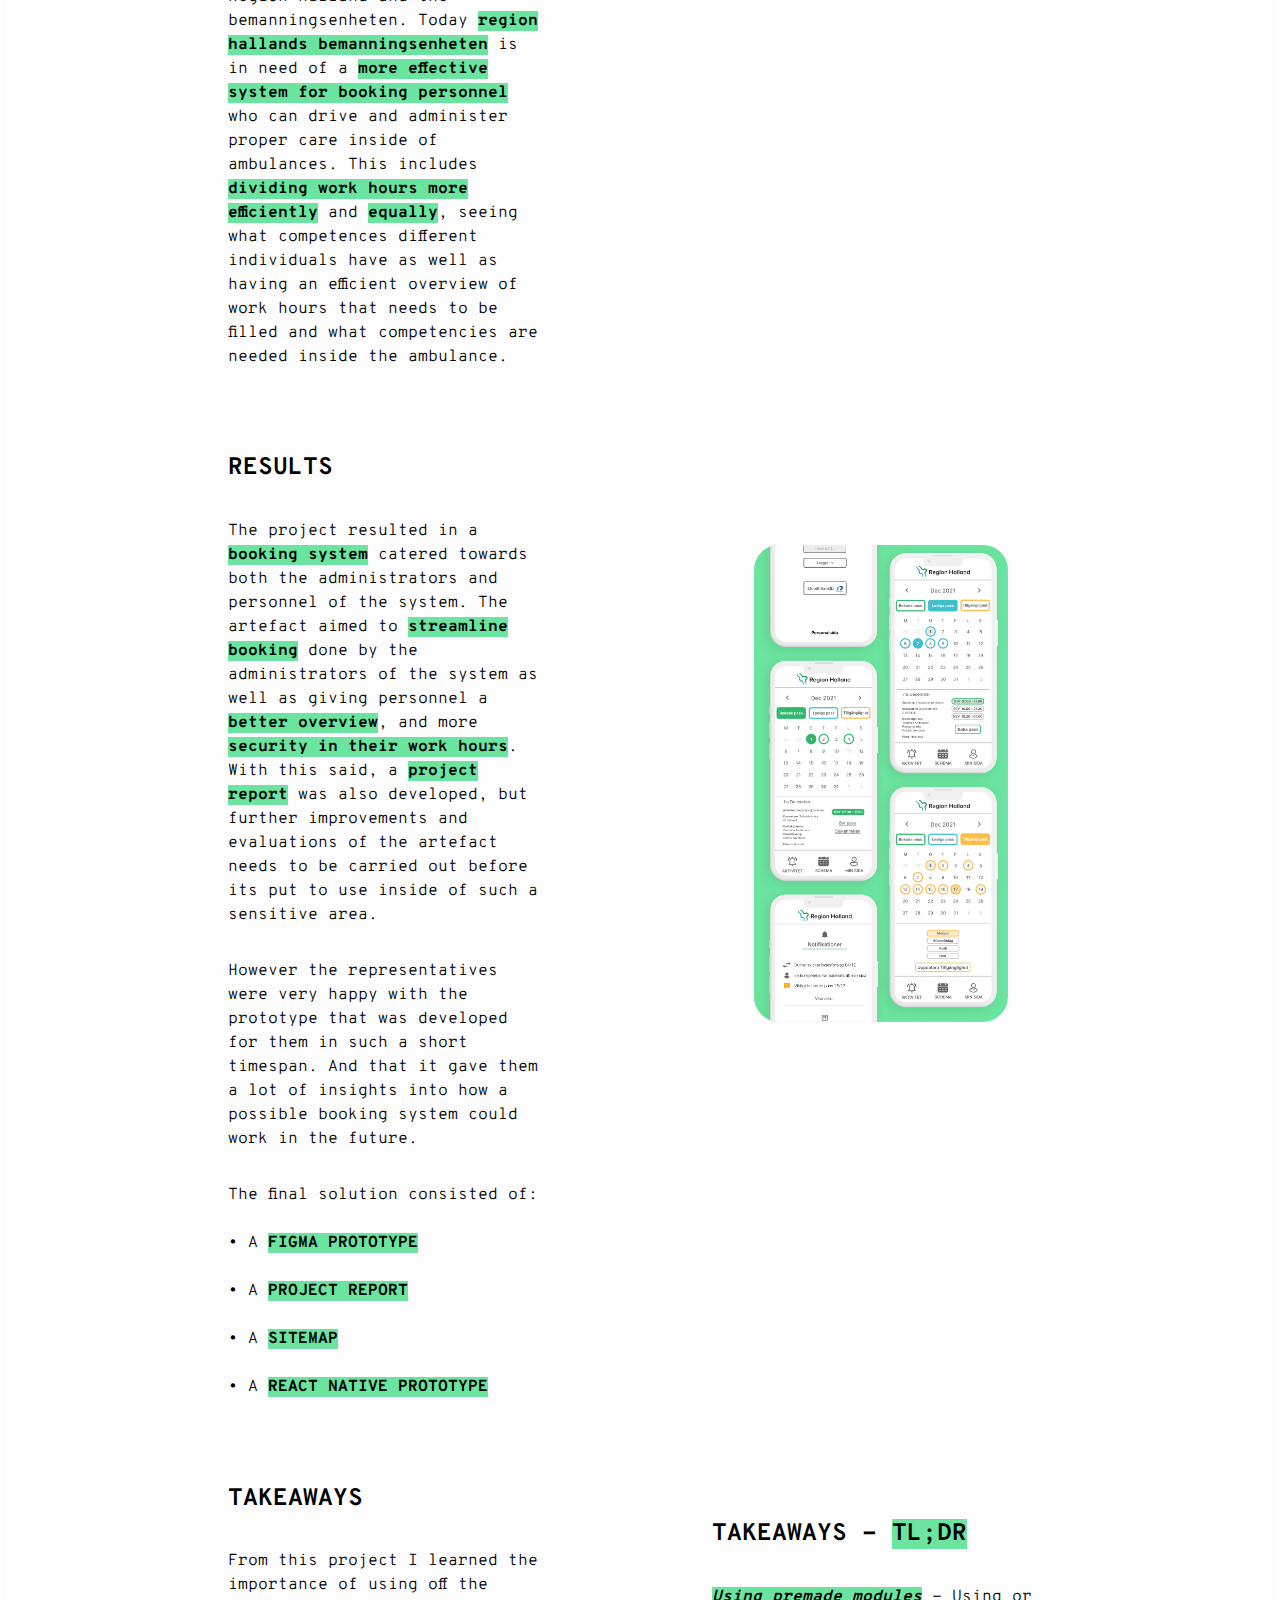
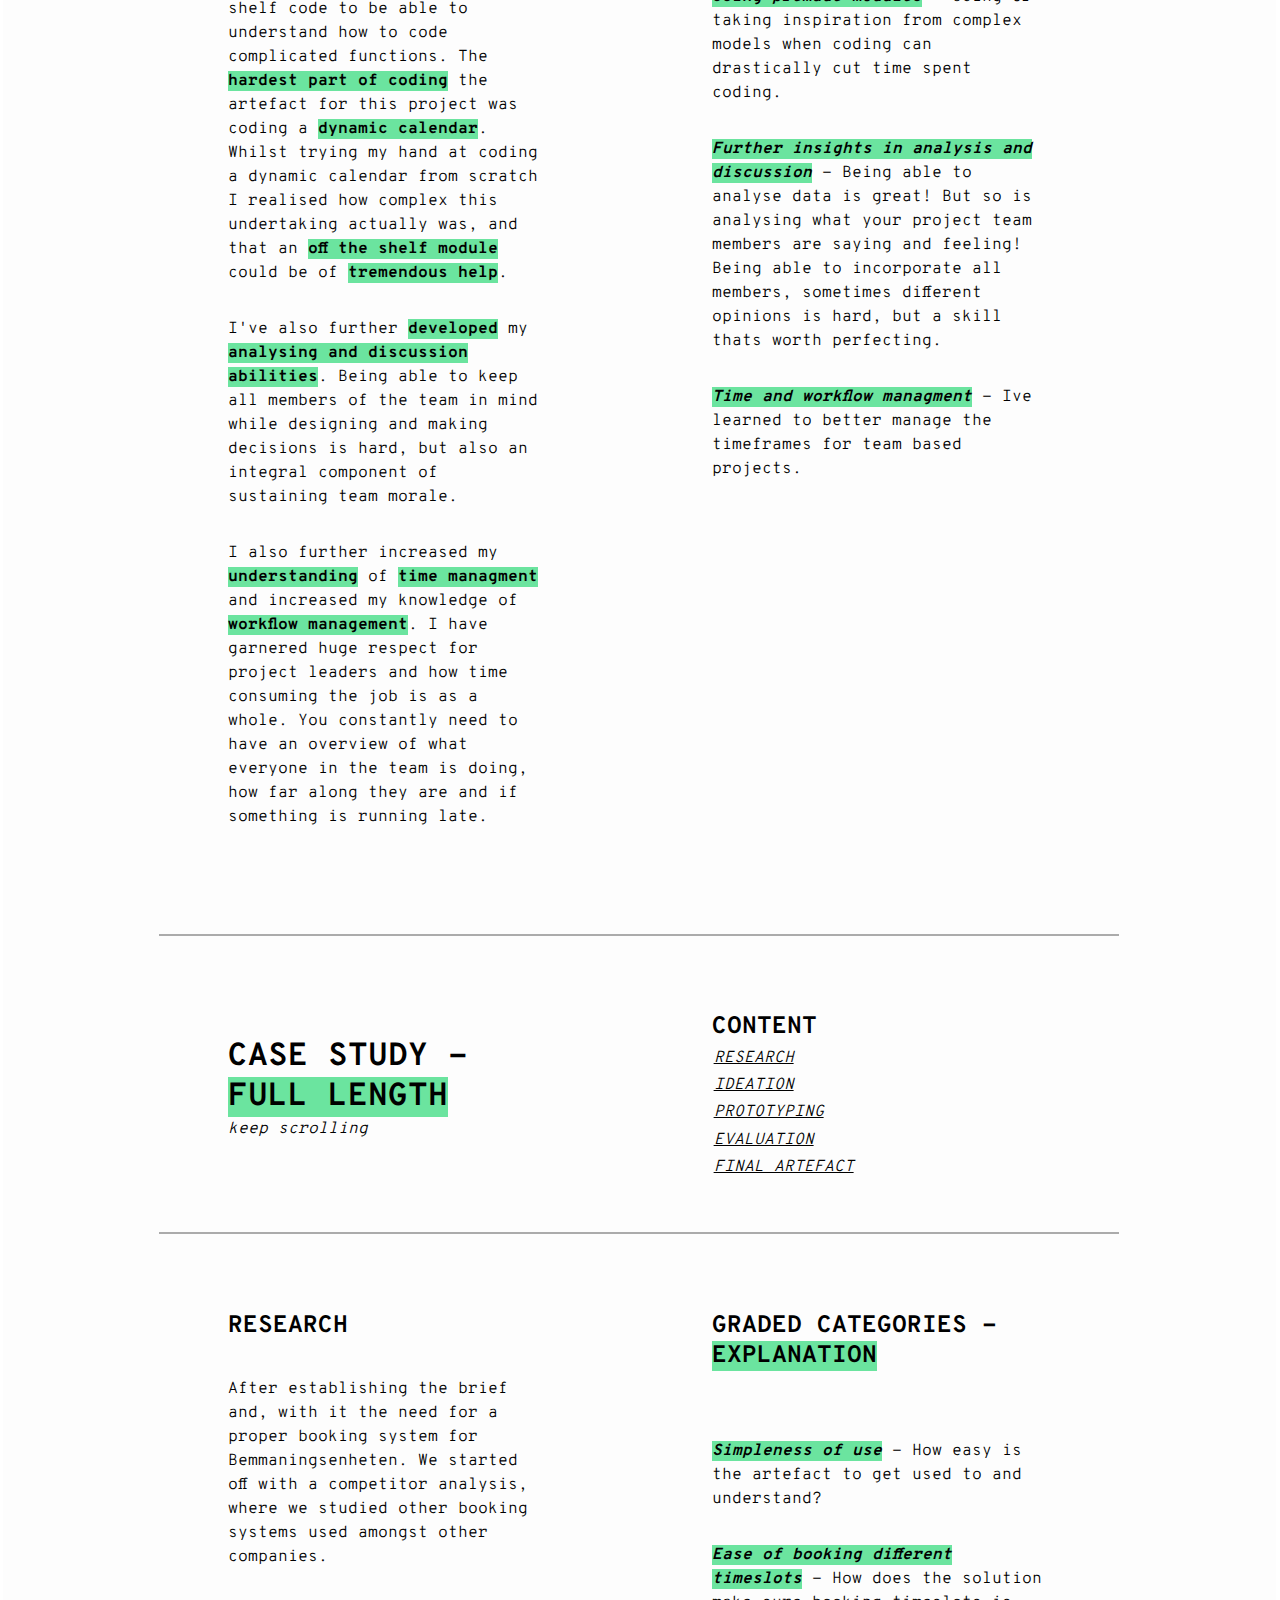
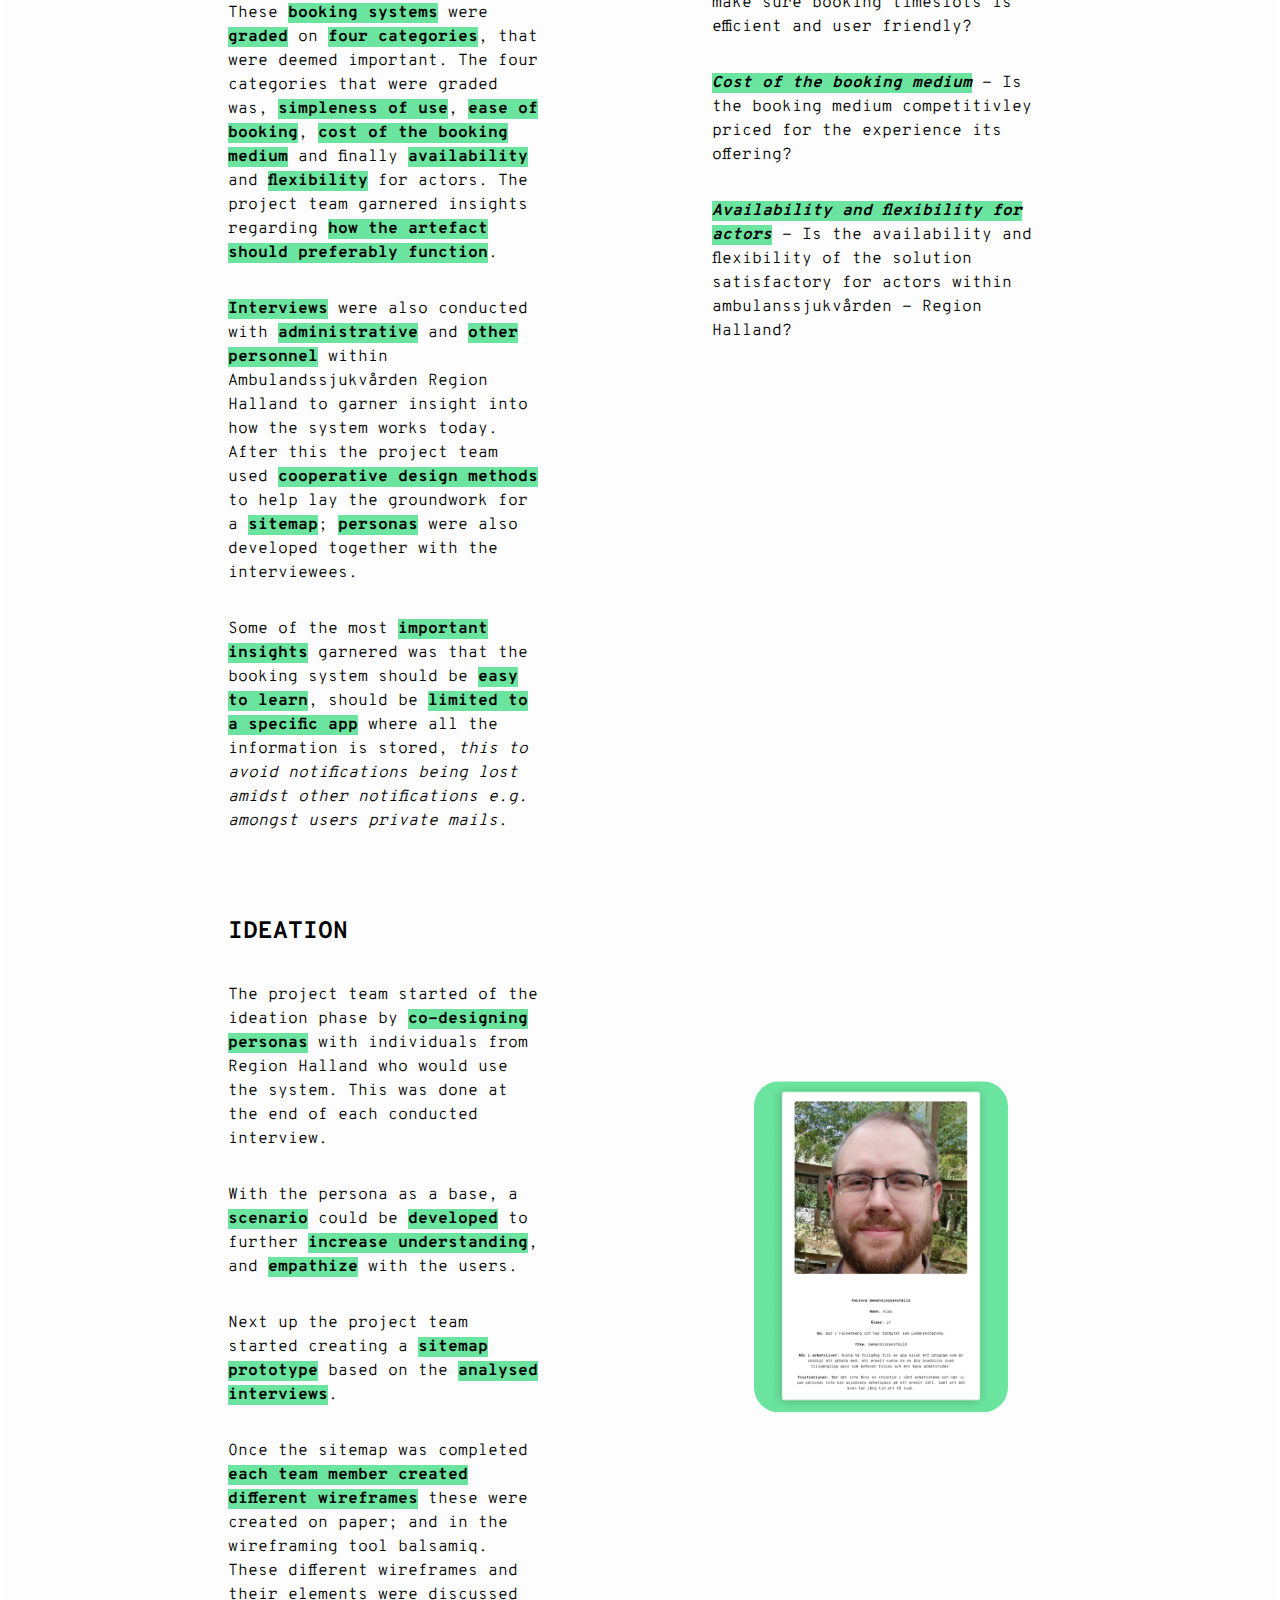
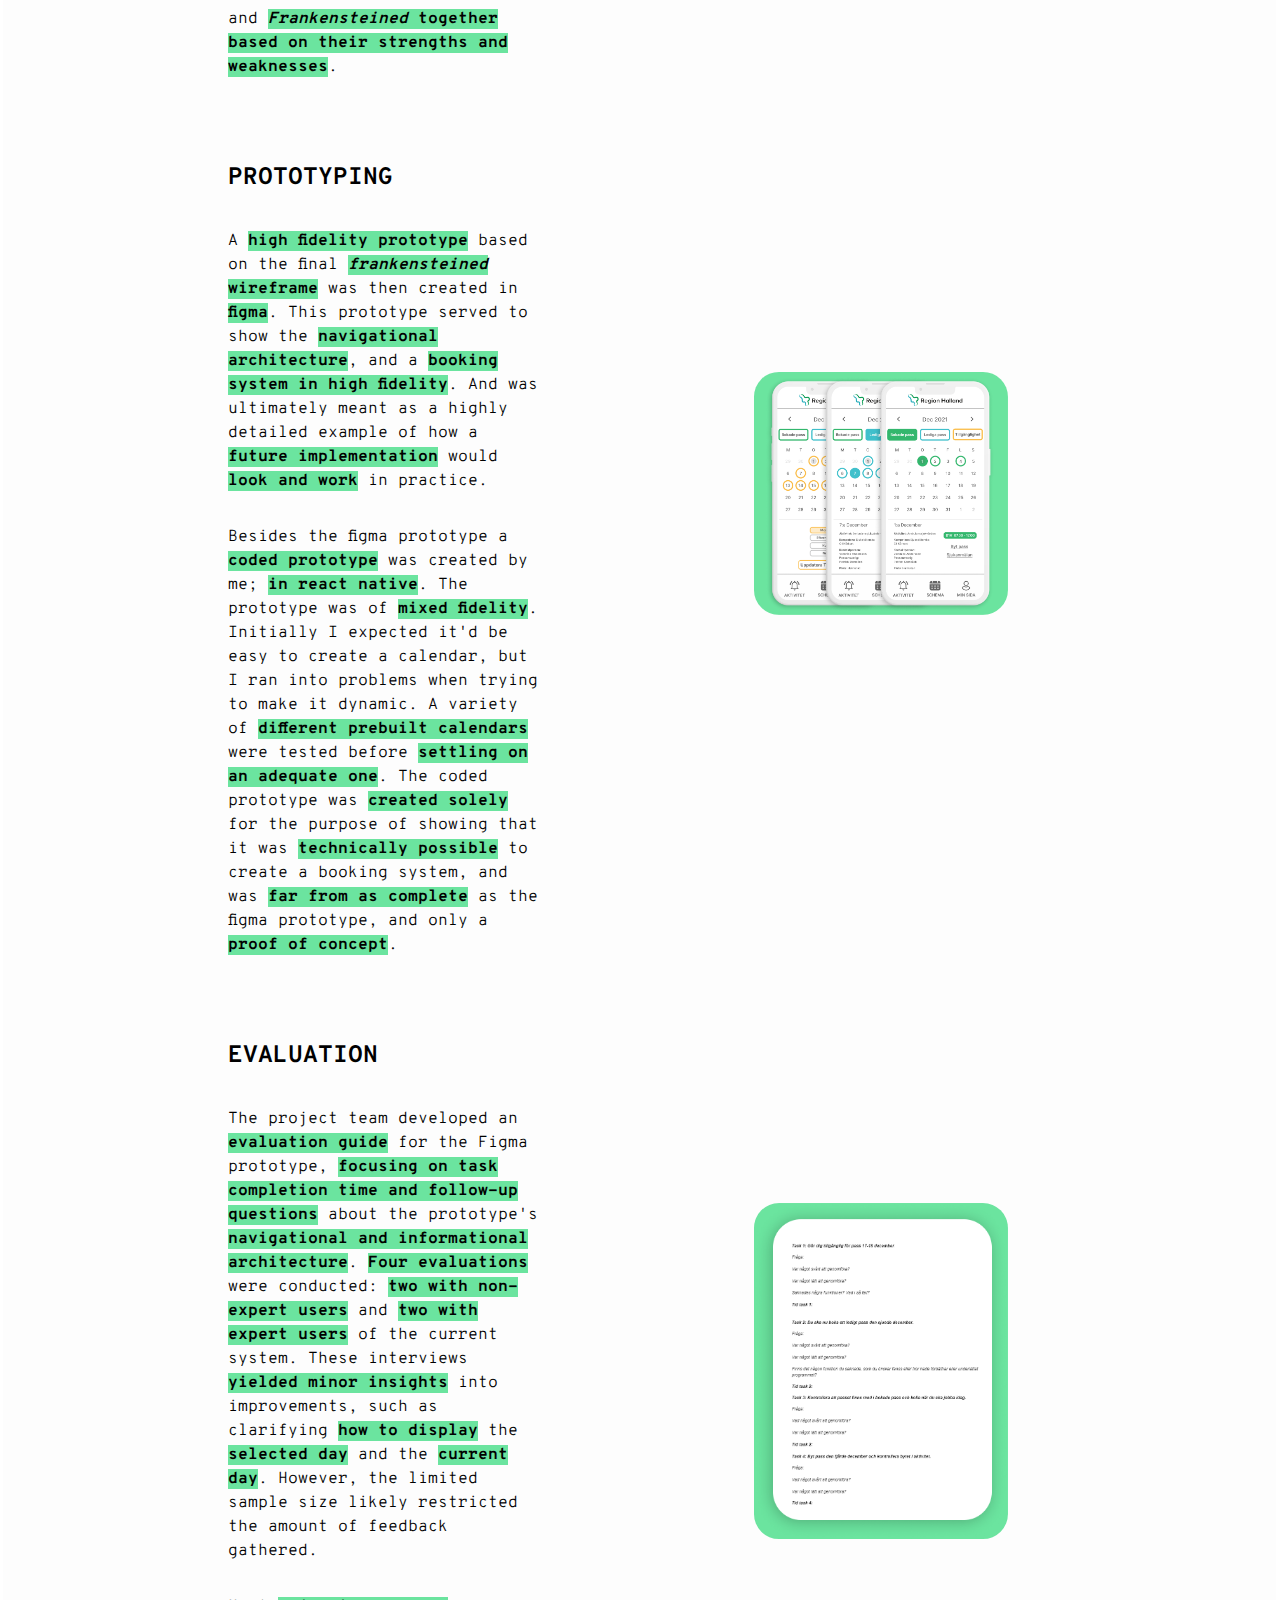
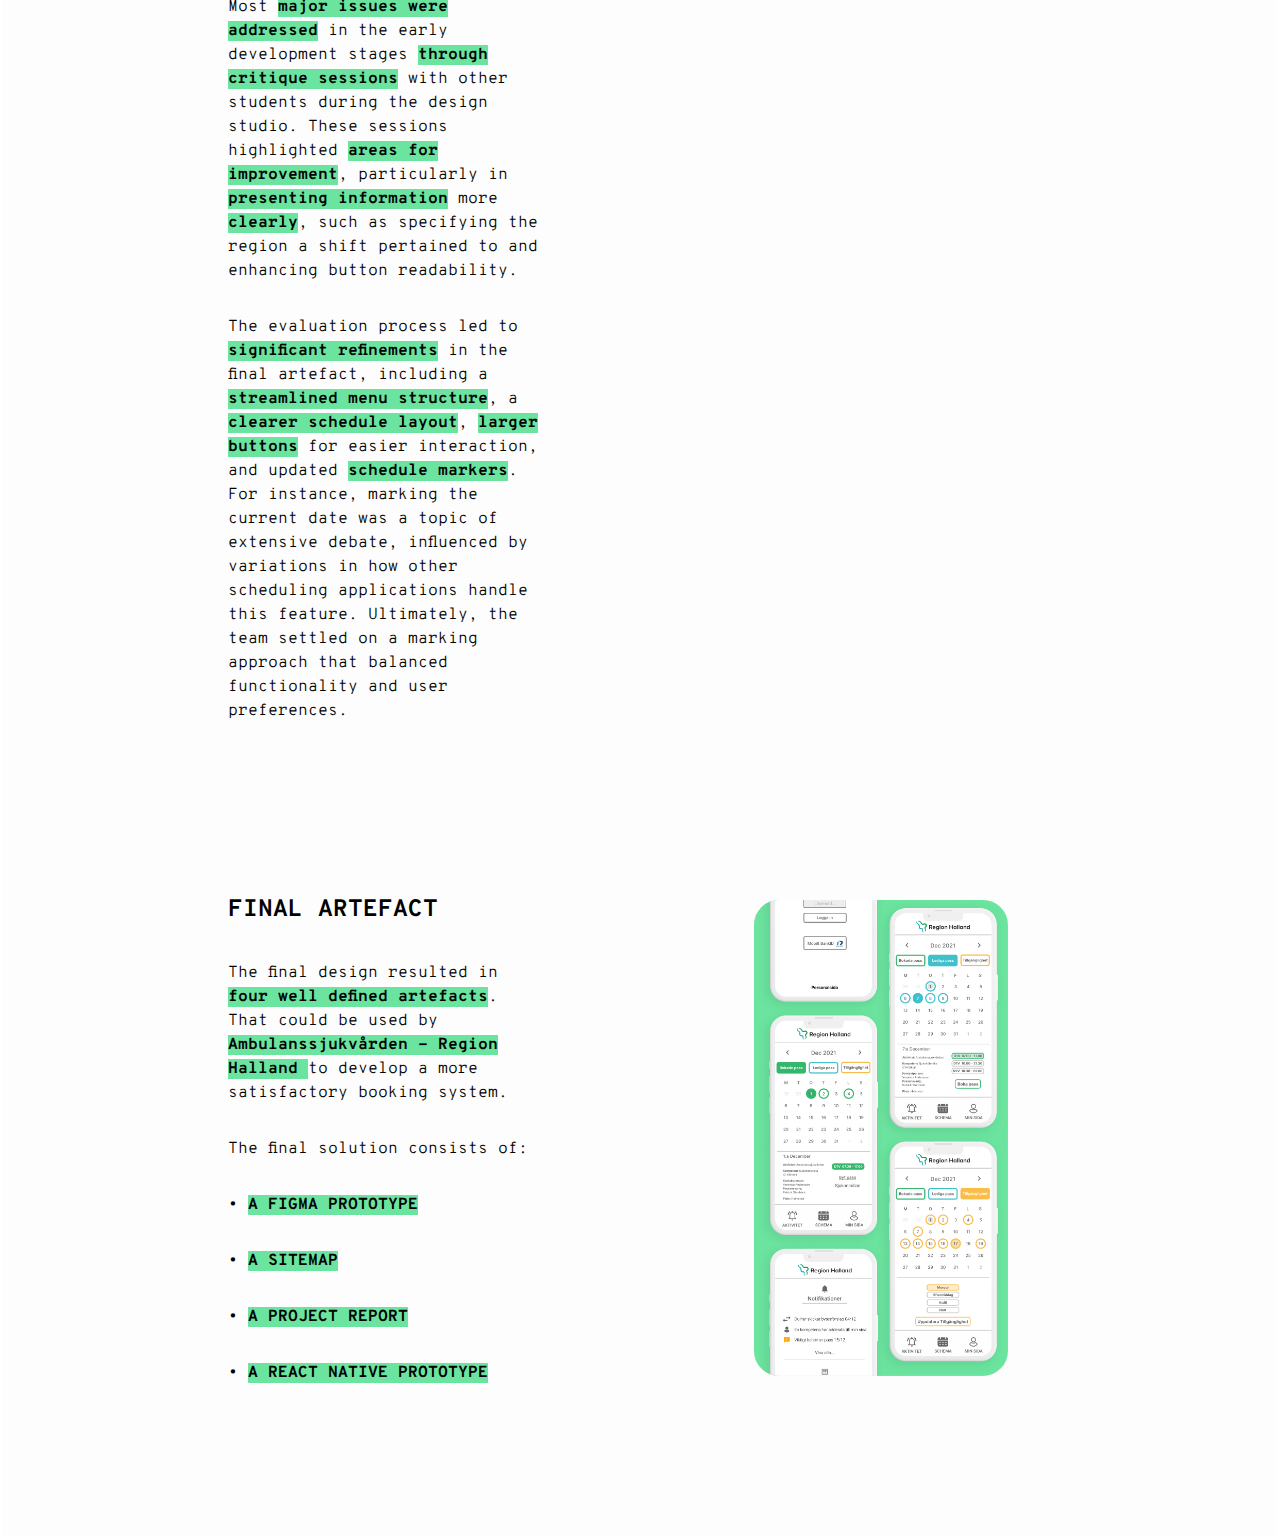
<file: caseRegionH.html>
<!DOCTYPE html>
<html id="topScroll">

<head>
    <link rel="stylesheet" href="style.css">
    <title>Case Study - Region Halland</title>

    <link rel="preconnect" href="https://fonts.googleapis.com">
    <link rel="preconnect" href="https://fonts.gstatic.com" crossorigin>
    <link href="https://fonts.googleapis.com/css2?family=Overpass+Mono:wght@300..700&display=swap" rel="stylesheet">

    <style>
        @import url('https://fonts.googleapis.com/css2?family=Overpass+Mono:wght@300..700&display=swap');
    </style>
</head>

<body>


    <!-- Menu navigation -->
    <div class="header">
        <a class="menu" href="index.html">Home</a>
        <a class="menuStatic" href="myProjects.html">Case studys</a>
        <a id="cv" class="menu" href="assets/Sebastian Persson - CV.pdf">CV</a>
        <a class="menu" href="aboutMe.html">About me</a>
    </div>

    <hr class="hrStyle">

    <!-- container for content. Needed to have padding -->
    <div class="bodyContain">

        <div class="aboutMeTest" >
            <div class="aboutMeContent">

                <div class="content" id="content1">
                    <h1 style="margin-top: 42.1%; font-size: 3em;">CASE STUDY</h1>
                    <h2 id="h2Modifier">AMBULANSSJUKVÅRDEN REGION HALLAND</h2>
                    <p>The briefs problems space encompassed <span id="highlightTxt"> Ambulanssjukvården Region Halland
                            </span>. Ambulanssjukvården Region Halland
                         was in need of a more effective system for booking personnel who can drive and
                        administer proper care inside of ambulances.
                        This includes <span id="highlightTxt">dividing work hours</span> more efficiently and equally,
                        seeing <span id="highlightTxt">individual competences</span>; as well as having an
                        efficient <span id="highlightTxt">overview of shifts that are missing personell</span> and what
                        competencies are needed inside
                        the ambulance.</p>
                    <p>MY ROLE: <span id="highlightTxt">REACT NATIVE DEVELOPER</span></p>
                    <p>PROJECT SPAN: <span id="highlightTxt">FIVE WEEKS</span></p>

                </div>

            </div>
            <div style="width: 35%;">
                <div class="slideshowImgCase slideshow1RH">
                    <button class="prevCase" onclick="prevSlide('slideshow1RH')">&#10094;</button>
                    <img class="slideshowTestCase active" src="assets\Region_Halland\reworked shadows.png" id="slide1">
                    <img class="slideshowTestCase" src="assets\Region_Halland\RH1.png" id="slide2">
                    <img class="slideshowTestCase" src="assets\Region_Halland\RH2.png" id="slide3">
                    <img class="slideshowTestCase" src="assets\Region_Halland\RH3.png" id="slide4">
                    <img class="slideshowTestCase" src="assets/Region_Halland/RH4.png" id="slide5">
                    <img class="slideshowTestCase" src="assets\Region_Halland\RH5.png" id="slide6">
                    <img class="slideshowTestCase" src="assets\Region_Halland\RH6.png" id="slide7">
                    <img class="slideshowTestCase" src="assets\Region_Halland\RH7.png" id="slide8">
                    <img class="slideshowTestCase" src="assets\Region_Halland\RH8.png" id="slide9">
                    <img class="slideshowTestCase" src="assets\Region_Halland\RH9.png" id="slide10">
                    <img class="slideshowTestCase" src="assets\Region_Halland\RH10.png" id="slide11">
                    <img class="slideshowTestCase" src="assets\Region_Halland\RH11.png" id="slide12">
                    <button class="nextCase" onclick="nextSlide('slideshow1RH')">&#10095;</button>
                    <button class="enlargeCase" onclick="enlargeImage('slideshow1RH')">&#10064;</button>
                    <div class="slideNumber" id="slideNumberslideshow1RH">1/12</div>
                </div>

            </div>


        </div>

        <hr class="hrStyle" style="margin-top: 5%;">

        <!-- case study - summary -->
        <div class="myProjectsContainer" style="margin-bottom: 4.95%;">

            <div class="myProjects">

                <h1 style="margin-bottom: 0%;">CASES STUDY - <span id="highlightTxt">SUMMARY</span></h1>
                <p style="margin-top: 0%;"><i>keep scrolling</i></p>

            </div>

            <div class="divider">
                <a id="btnWordJMP" href="#Case study">
                    <h2 id="btnWordJMP">JUMP TO FULL CASE STUDY</h2>
                </a>
            </div>

        </div>

        <hr class="hrStyle">

        <!-- Scroll back to top btn -->
        <a id="scroll-to-top-btn" href="#topScroll"><img class="topBTN" src="assets\Back to top.png"></a>

        <!-- Case brief -->
        <div class="myProjectsContainer">

            <div class="myProjects">

                <h2>CASE BRIEF</h2>
                <p>Due to mixups with initial brief <span id="highlightTxt">the project group and the representative
                        from
                        Ambulanssjukvården Region Halland drafted a new brief</span>. This was done due to another
                    colluege group
                    also recieving the same brief. The new project brief was designed around a
                    <span id="highlightTxt">different problem space that our group could work on</span>.
                </p>

                <p>
                    The new briefs problem space encompassed Ambulandssjukvården Region halland and the bemanningsenheten. Today <span
                        id="highlightTxt">region
                        hallands bemanningsenheten</span> is in need of a <span id="highlightTxt">more effective system
                        for booking personnel</span> who can drive
                    and
                    administer proper care inside of ambulances. This
                    includes <span id="highlightTxt">dividing work hours more</span> <span
                        id="highlightTxt">efficiently</span> and <span id="highlightTxt">equally</span>, seeing what
                    competences different
                    individuals
                    have as well as having an efficient overview of work hours that needs to be filled and what
                    competencies are needed inside the
                    ambulance.

                </p>

            </div>

            <div class="divider" style=" height: 700px;">
                <!-- Static img inside slideshowImgCase-->
                <div class="slideshowImgCase">
                    <img class="slideshowTestCase active" style="background-color: transparent;" src="assets\REgion_Halland_Logga.png" id="slide1">
                </div>

            </div>



        </div>

        <!-- Goals -->
        <div class="myProjectsContainer">

            <div class="myProjects">

                <h2>RESULTS</h2>
                <p>The project resulted in a <span id="highlightTxt">booking system</span> catered towards both the
                    administrators and personnel of the system.
                    The artefact aimed to <span id="highlightTxt">streamline booking</span> done by the administrators
                    of the system as well as giving
                    personnel a <span id="highlightTxt">better overview</span>, and more
                    <span id="highlightTxt">security in their work hours</span>. With this said, a <span
                        id="highlightTxt">project report</span> was
                    also
                    developed, but further improvements
                    and evaluations of the artefact needs to be carried out before its put to use inside of such a
                    sensitive
                    area.
                </p>
                <p>
                    However the representatives were very happy with the prototype that was developed for them in such
                    a
                    short timespan. And that it gave them a lot of insights into how a possible booking system could
                    work in
                    the future.
                </p>
                <p>
                    The final solution consisted of:
                    <br><br>&#x2022; A <span id="highlightTxt">FIGMA PROTOTYPE</span>
                    <br><br>&#x2022; A <span id="highlightTxt">PROJECT REPORT</span>
                    <br><br>&#x2022; A <span id="highlightTxt">SITEMAP</span>
                    <br><br>&#x2022; A <span id="highlightTxt">REACT NATIVE PROTOTYPE
                    </span>
                </p>

            </div>

            <div class="divider" style=" height: 700px;">
                <!-- New Slideshow -->
                <div class="slideshowImgCase slideshow2RH">
                    <button class="prevCase" onclick="prevSlide('slideshow2RH')">&#10094;</button>
                    <img class="slideshowTestCase active" src="assets\Region_Halland\reworked shadows.png" id="slide1">
                    <img class="slideshowTestCase" src="assets\Region_Halland\RH_projectReport.png" id="slide2">
                    <img class="slideshowTestCase" src="assets\Region_Halland\RH_sitemap.png" id="slide3" style="min-width: 100%;">
                    <button class="nextCase" onclick="nextSlide('slideshow2RH')">&#10095;</button>
                    <button class="enlargeCase" onclick="enlargeImage('slideshow2RH')">&#10064;</button>
                    <div class="slideNumber" id="slideNumberslideshow2RH">1/3</div>
                </div>

            </div>



        </div>

        <!-- TAKEAWAYS -->
        <div class="myProjectsContainer" style="margin-bottom: 5%;">

            <div class="myProjects">

                <h2>TAKEAWAYS</h2>
                <p>From this project I learned the importance of using off the shelf code to be able to
                    understand how to code complicated functions. The <span id="highlightTxt">hardest part of
                        coding</span> the artefact for this
                    project
                    was coding a <span id="highlightTxt">dynamic calendar</span>. Whilst trying my hand at coding a
                    dynamic
                    calendar from scratch I realised how complex this undertaking actually was, and that an <span
                        id="highlightTxt">off the shelf
                        module</span> could be of <span id="highlightTxt">tremendous help</span>.
                <p> I've also further <span id="highlightTxt">developed</span> my <span id="highlightTxt">analysing and
                        discussion abilities</span>. Being able to keep all members of
                    the
                    team in mind while designing and making decisions is hard, but also an integral component of
                    sustaining
                    team morale.</p>

                <p>I also further increased my <span id="highlightTxt">understanding</span> of <span
                        id="highlightTxt">time managment</span> and
                    increased my knowledge of <span id="highlightTxt">workflow
                        management</span>. I have garnered huge respect for project leaders and how time consuming the
                    job is
                    as a
                    whole. You constantly need to have an overview of what everyone in the team is doing, how far along
                    they
                    are and if something is running
                    late.</p>

                </p>

            </div>

            <div class="dividerTxt" style=" height: 700px;">

                <h2>TAKEAWAYS - <span id="highlightTxt">TL;DR</span></h2>

                <p><i><span id="highlightTxt">Using premade modules</span></i> - Using or taking inspiration from
                    complex models when coding can
                    drastically cut time spent coding.</p>

                <p><i><span id="highlightTxt">Further insights in analysis and discussion</span></i> - Being able to
                    analyse data is great! But
                    so is analysing what your project team members are saying and feeling! Being able to incorporate all
                    members,
                    sometimes different opinions is hard, but a skill thats worth perfecting.</p>

                <p><i><span id="highlightTxt">Time and workflow managment</span></i> - Ive learned to better manage the
                    timeframes for team
                    based projects.</p>
                </p>

            </div>



        </div>

        <div id="Case study"></div>
        <hr class="hrStyle">

        <!-- Caste study - begins -->
        <div class="myProjectsContainer" style="margin-bottom: 4.5%;">

            <div class="myProjects">

                <h1 style="margin-bottom: 0%;">CASE STUDY - <span id="highlightTxt">FULL LENGTH</span></h1>
                <p style="margin-top: 0%;"><i>keep scrolling</i></p>

            </div>

            <!-- This div is just here to achive a nicer landing place for the JUMP  TO FULL CASE STUDY BUTTON -->
            <div class="dividerTxt" ><h2 style="margin-bottom: 0.55%;">CONTENT</h2>
                <a class="caseNav" href="#research"><p style=" margin: 0.5%; "><i>RESEARCH</i></p></a>
                <a class="caseNav" href="#ideation"><p style=" margin: 0.5%; "><i>IDEATION</i></p></a>
                <a class="caseNav" href="#prototyping"><p style=" margin: 0.5%; "><i>PROTOTYPING</i></p></a>
                <a class="caseNav" href="#evaluation"><p style=" margin: 0.5%; "><i>EVALUATION</i></p></a>
                <a class="caseNav" href="#final_artefact"><p style=" margin: 0.5%; "><i>FINAL ARTEFACT</i></p></div></a>

        </div>

        <hr class="hrStyle">

        <!-- Research -->
        <div class="myProjectsContainer">

            <div class="myProjects" id="research">

                <h2>RESEARCH</h2>
                <p>After establishing the brief and, with it the need for a proper booking system for Bemmaningsenheten.
                    We started off with a competitor analysis,
                    where we studied other booking systems
                    used amongst other companies.
                </p>
                <p>
                    These <span id="highlightTxt">booking systems</span> were <span id="highlightTxt">graded</span> on
                    <span id="highlightTxt">four categories</span>, that were deemed important. The four categories that
                    were graded was, <span id="highlightTxt">simpleness of
                        use</span>, <span id="highlightTxt">ease of booking</span>, <span id="highlightTxt">cost
                        of the booking medium</span> and finally <span id="highlightTxt">availability</span> and <span
                        id="highlightTxt">flexibility</span>
                    for actors. The project team garnered
                    insights
                    regarding <span id="highlightTxt">how the
                        artefact should preferably function</span>.
                </p>
                <p>
                    <span id="highlightTxt">Interviews</span> were also conducted with <span
                        id="highlightTxt">administrative</span> and <span id="highlightTxt">other personnel</span>
                    within Ambulandssjukvården Region Halland to garner insight
                    into
                    how the system works today. After this the project team used <span id="highlightTxt">cooperative
                        design methods</span> to help lay the groundwork for a <span id="highlightTxt">sitemap</span>;
                    <span id="highlightTxt">personas</span> were also developed together with the interviewees.
                </p>
                <p>Some of the most <span id="highlightTxt">important insights</span> garnered was that the
                    booking system should be <span id="highlightTxt">easy to learn</span>,
                    should be <span id="highlightTxt">limited to a specific app</span> where all the information is
                    stored, <i>this to avoid
                        notifications
                        being
                        lost amidst other notifications e.g. amongst users private mails</i>.
                </p>


            </div>

            <div class="dividerTxt" style=" height: 700px;">

                <h2>GRADED CATEGORIES - <span id="highlightTxt">EXPLANATION</span></h2>
                <p>
                <p><i><span id="highlightTxt">Simpleness of use</span></i> - How easy is the artefact to get used to and
                    understand?</p>

                <p><i><span id="highlightTxt">Ease of booking different timeslots</span></i> - How does the solution
                    make sure booking timeslots is
                    efficient and
                    user friendly?</p>

                <p><i><span id="highlightTxt">Cost of the booking medium</span></i> - Is the booking medium
                    competitivley priced for the
                    experience its offering?</p>

                <p><i><span id="highlightTxt">Availability and flexibility for actors</span></i> - Is the availability
                    and flexibility of the solution satisfactory for actors within ambulanssjukvården - Region Halland?
                </p>
                </p>

            </div>



        </div>

        <!-- Ideation -->
        <div class="myProjectsContainer">

            <div class="myProjects" id="ideation">

                <h2>IDEATION</h2>
                <p>
                    The project team started of the ideation phase by <span id="highlightTxt">co-designing
                        personas</span> with individuals from
                    Region
                    Halland who would use the system. This was done at the end of each conducted interview.
                </p>
                <p>With the persona as a base, a <span id="highlightTxt">scenario</span> could be <span
                        id="highlightTxt">developed</span> to further <span id="highlightTxt">increase
                        understanding</span>, and
                    <span id="highlightTxt">empathize</span>
                    with the users.
                </p>

                <p>
                    Next up the project team started creating a <span id="highlightTxt">sitemap prototype</span> based on the
                    <span id="highlightTxt">analysed interviews</span>.
                </p>
                <p>
                    Once the sitemap was completed <span id="highlightTxt">each team member created different
                        wireframes</span> these were created
                    on
                    paper; and in the wireframing tool balsamiq. These different wireframes and their elements were
                    discussed
                    and <span id="highlightTxt"><i>Frankensteined</i> together based on their strengths and
                        weaknesses</span>.
                </p>

            </div>

            <div class="divider" style=" height: 700px;">
                <!-- New Slideshow -->
                <div class="slideshowImgCase slideshow3RH">
                    <button class="prevCase" onclick="prevSlide('slideshow3RH')">&#10094;</button>
                    <img class="slideshowTestCase active" src="assets\Region_Halland\RH_persona.png" id="slide1">
                    <img class="slideshowTestCase" src="assets\Region_Halland\RH_prototypeSitemap.png" style="min-width: 100%;">
                    <img class="slideshowTestCase" src="assets\Region_Halland\RH_wirframe1.png" style="min-width: 100%;">
                    <img class="slideshowTestCase" src="assets\Region_Halland\RH_wirframe2.png" style="min-width: 100%;">
                    <img class="slideshowTestCase" src="assets\Region_Halland\RH_wirframe3.png" style="min-width: 100%;">
                    <img class="slideshowTestCase" src="assets\Region_Halland\RH_wirframe4.png" style="min-width: 100%;">
                    <img class="slideshowTestCase" src="assets\Region_Halland\RH_wirframe5.png" style="min-width: 100%;">
                    <img class="slideshowTestCase" src="assets\Region_Halland\RH_wirframe6.png" id="slide8">
                    <button class="nextCase" onclick="nextSlide('slideshow3RH')">&#10095;</button>
                    <button class="enlargeCase" onclick="enlargeImage('slideshow3RH')">&#10064;</button>
                    <div class="slideNumber" id="slideNumberslideshow3RH">1/8</div>
                </div>

            </div>
        </div>

        <!-- Prototype -->
        <div class="myProjectsContainer">

            <div class="myProjects" id="prototyping">

                <h2>PROTOTYPING</h2>
                <p>A <span id="highlightTxt">high fidelity prototype</span> based on the final <span
                        id="highlightTxt"><i>frankensteined</i>
                        wireframe</span> was then created in
                    <span id="highlightTxt">figma</span>. This prototype served to
                    show
                    the <span id="highlightTxt">navigational architecture</span>, and a <span id="highlightTxt">booking
                        system in high fidelity</span>.
                    And was ultimately
                    meant as
                    a
                    highly detailed example of how
                    a <span id="highlightTxt">future implementation</span> would <span id="highlightTxt">look and
                        work</span> in practice.
                </p>
                <p>
                    Besides the figma prototype a <span id="highlightTxt">coded prototype</span> was created by me;
                    <span id="highlightTxt">in
                        react native</span>. The prototype was of <span id="highlightTxt">mixed
                        fidelity</span>. Initially I expected it'd be
                    easy
                    to create a calendar, but I ran into problems
                    when trying to make it dynamic. A variety of <span id="highlightTxt">different prebuilt
                        calendars</span> were tested
                    before <span id="highlightTxt">settling on an adequate one</span>. The coded prototype was <span
                        id="highlightTxt">created
                        solely</span> for the purpose of showing
                    that
                    it was <span id="highlightTxt">technically possible</span> to
                    create a booking system, and was <span id="highlightTxt">far from as complete</span> as the figma
                    prototype, and only a <span id="highlightTxt">proof of
                        concept</span>.
                </p>


            </div>


            <div class="divider" style=" height: 700px;">
                <!-- New Slideshow -->
                <div class="slideshowImgCase slideshow4RH">
                    <button class="prevCase" onclick="prevSlide('slideshow4RH')">&#10094;</button>
                    <img class="slideshowTestCase active" src="assets\Region_Halland\RH_prototyping1.png" id="slide1">
                    <img class="slideshowTestCase" src="assets\Region_Halland\RH_prototyping2.png" id="slide2">
                    <button class="nextCase" onclick="nextSlide('slideshow4RH')">&#10095;</button>
                    <button class="enlargeCase" onclick="enlargeImage('slideshow4RH')">&#10064;</button>
                    <div class="slideNumber" id="slideNumberslideshow4RH">1/2</div>
                </div>

            </div>
        </div>

        <!-- Evaluation -->
        <div class="myProjectsContainer">

            <div class="myProjects" id="evaluation">

                <h2>EVALUATION</h2>
                <p>
                    The project team developed an <span id="highlightTxt">evaluation guide</span> for the Figma
                    prototype, <span id="highlightTxt">focusing on task completion
                        time and follow-up questions</span> about the prototype's <span id="highlightTxt">navigational
                        and informational
                        architecture</span>. <span id="highlightTxt">Four
                        evaluations</span> were conducted: <span id="highlightTxt">two with non-expert users</span> and
                    <span id="highlightTxt">two with expert users</span> of the
                    current
                    system. These interviews <span id="highlightTxt">yielded minor insights</span> into improvements,
                    such as clarifying <span id="highlightTxt">how to display</span>
                    the <span id="highlightTxt">selected day</span> and the <span id="highlightTxt">current day</span>.
                    However, the limited sample
                    size likely restricted the amount
                    of feedback gathered.
                </p>
                <p>
                    Most <span id="highlightTxt">major issues were addressed</span> in the early development stages
                    <span id="highlightTxt">through critique sessions</span> with
                    other students during the design studio. These sessions highlighted <span id="highlightTxt">areas
                        for improvement</span>,
                    particularly in <span id="highlightTxt">presenting information</span> more <span
                        id="highlightTxt">clearly</span>, such as
                    specifying the region a shift pertained
                    to and enhancing button readability.
                </p>
                <p>
                    The evaluation process led to <span id="highlightTxt">significant refinements</span> in the final
                    artefact, including a
                    <span id="highlightTxt">streamlined menu structure</span>, a <span id="highlightTxt">clearer
                        schedule layout</span>, <span id="highlightTxt">larger buttons</span>
                    for easier interaction, and
                    updated <span id="highlightTxt">schedule markers</span>. For instance, marking the current date was
                    a topic of extensive debate,
                    influenced by variations in how other scheduling applications handle this feature. Ultimately,
                    the team settled on a marking approach that balanced functionality and user preferences.
                </p>

            </div>

            <div class="divider" style=" height: 700px;">
                <!-- New Slideshow -->
                <div class="slideshowImgCase slideshow5RH">
                    <button class="prevCase" onclick="prevSlide('slideshow5RH')">&#10094;</button>
                    <img class="slideshowTestCase active" src="assets\Region_Halland\RH_utvärdering1.png" id="slide1">
                    <img class="slideshowTestCase" src="assets\Region_Halland\RH_utvärdering2.png" id="slide2">
                    <button class="nextCase" onclick="nextSlide('slideshow5RH')">&#10095;</button>
                    <button class="enlargeCase" onclick="enlargeImage('slideshow5RH')">&#10064;</button>
                    <div class="slideNumber" id="slideNumberslideshow5RH">1/2</div>
                </div>

            </div>
        </div>

        <!-- Final artefact -->
        <div class="myProjectsContainer" style="margin-bottom: 5%;">

            <div class="myProjects" id="final_artefact">

                <h2>FINAL ARTEFACT</h2>
                <p>
                    The final design resulted in <span id="highlightTxt">four well defined artefacts</span>. That could
                    be used by <span id="highlightTxt">Ambulanssjukvården - Region Halland
                        </span> to develop a more satisfactory booking system.
                </p>

                <p>
                    The final solution consists of:
                </p>
                <p>
                    &#x2022; <span id="highlightTxt">A FIGMA PROTOTYPE</span>
                </p>
                <p>
                    &#x2022; <span id="highlightTxt">A SITEMAP</span>
                </p>
                <p>
                    &#x2022; <span id="highlightTxt">A PROJECT REPORT</span>
                </p>
                <p>
                    &#x2022; <span id="highlightTxt">A REACT NATIVE PROTOTYPE</span>
                </p>

            </div>

            <div class="divider" style=" height: 700px;">
                <!-- New Slideshow -->
                <div class="slideshowImgCase slideshow6RH">
                    <button class="prevCase" onclick="prevSlide('slideshow6RH')">&#10094;</button>
                    <img class="slideshowTestCase active" src="assets\Region_Halland\reworked shadows.png" id="slide1">
                    <img class="slideshowTestCase" src="assets\Region_Halland\RH_prototyping1.png">
                    <img class="slideshowTestCase" src="assets\Region_Halland\RH_prototyping2.png">
                    <img class="slideshowTestCase" src="assets\Region_Halland\RH_sitemap.png">
                    <img class="slideshowTestCase" src="assets\Region_Halland\RH_projectReport.png" id="slide3">
                    <button class="nextCase" onclick="nextSlide('slideshow6RH')">&#10095;</button>
                    <button class="enlargeCase" onclick="enlargeImage('slideshow6RH')">&#10064;</button>
                    <div class="slideNumber" id="slideNumberslideshow6RH">1/5</div>
                </div>

            </div>
        </div>

    </div>
    <script src="slideshowCases.js"></script>
    <script src="scrollToTopBtn.js"></script>
</body>

</html>
</file>
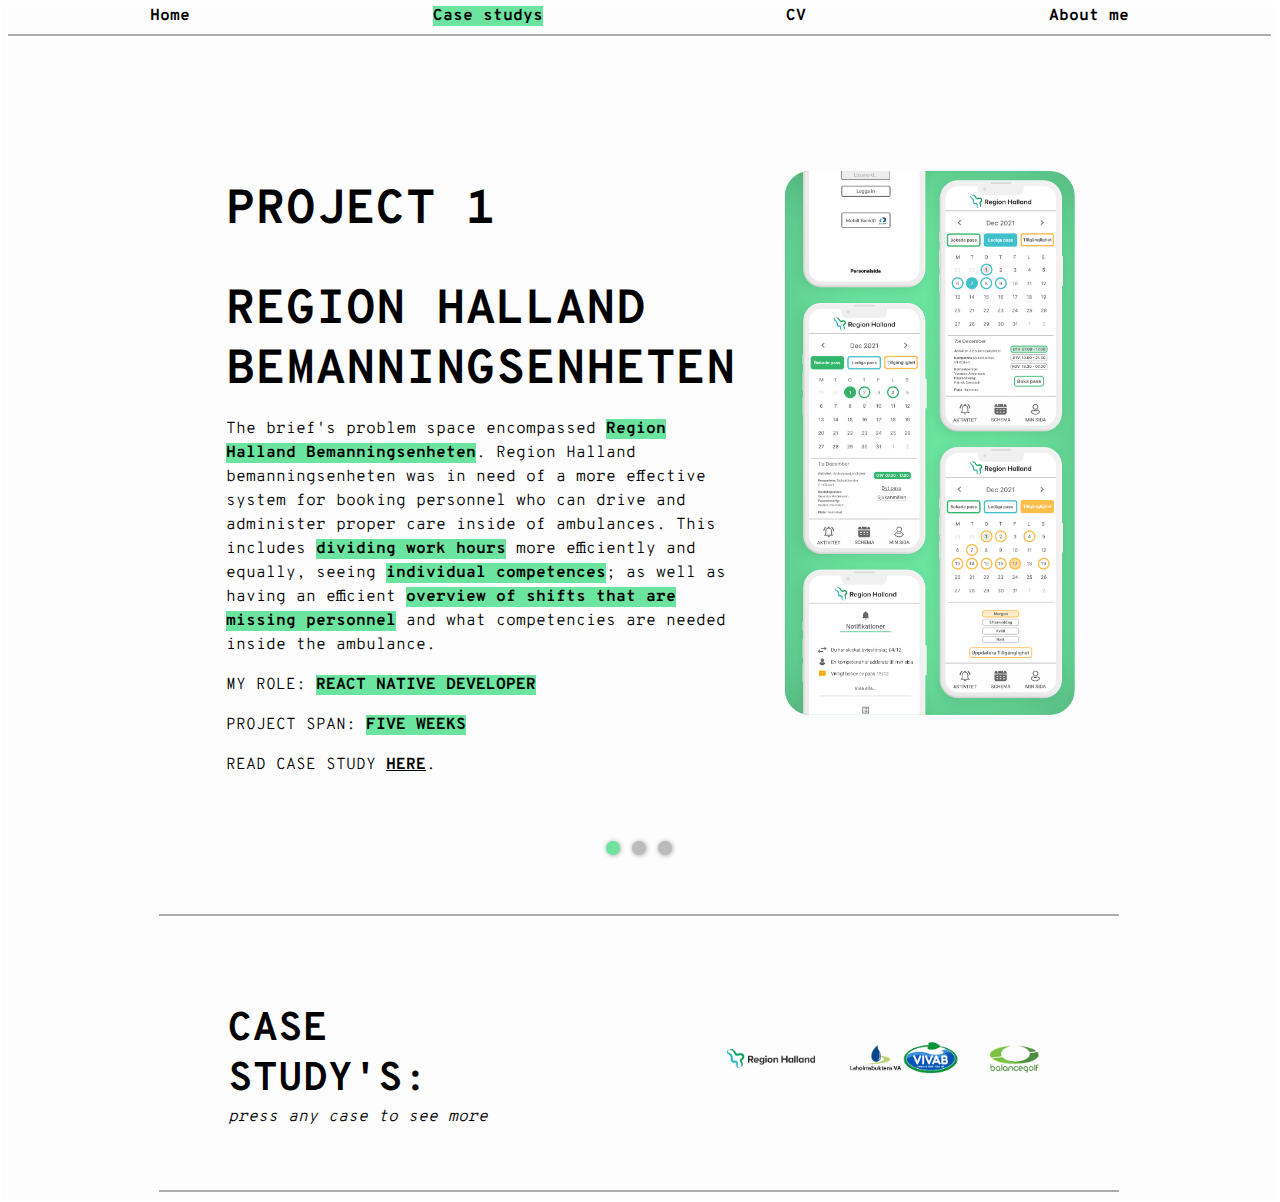
<file: myProjects.html>
<!DOCTYPE html>
<html>

<head>
    <link rel="stylesheet" href="style.css">
    <title>Case Studys</title>

    <link rel="preconnect" href="https://fonts.googleapis.com">
    <link rel="preconnect" href="https://fonts.gstatic.com" crossorigin>
    <link href="https://fonts.googleapis.com/css2?family=Overpass+Mono:wght@300..700&display=swap" rel="stylesheet">

    <style>
        @import url('https://fonts.googleapis.com/css2?family=Overpass+Mono:wght@300..700&display=swap');
    </style>
</head>

<body>

    <script src="slideshow.js"></script>
    <!-- Menu navigation -->
    <div class="header">
        <a class="menu" href="index.html">Home</a>
        <a class="menuStatic" href="myProjects.html">Case studys</a>
        <a id="cv" class="menu" href="assets\Sebastian Persson - CV.pdf">CV</a>
        <a class="menu" href="aboutMe.html">About me</a>
    </div>

    <hr class="hrStyle">

    <!-- container for content. Needed to have padding -->
    <div class="bodyContain">

        <div class="aboutMeTest">
            <div class=" aboutMeContent" style="margin-left: 10%; position: relative;">
                <button class="prev" onclick="prevSlide()">&#10094;</button>
                <div class="content" id="content1">
                    <h1 style=" font-size: 3em;">PROJECT 1</h1>
                    <h2 id="h2Modifier">REGION HALLAND BEMANNINGSENHETEN</h2>
                    <p>The brief's problem space encompassed <span id="highlightTxt">Region Halland Bemanningsenheten</span>. Region Halland
                        bemanningsenheten was in need of a more effective system for booking personnel who can drive and
                        administer proper care inside of ambulances.
                        This includes <span id="highlightTxt">dividing work hours</span> more efficiently and equally,
                        seeing <span id="highlightTxt">individual competences</span>; as well as having an
                        efficient <span id="highlightTxt">overview of shifts that are missing personnel</span> and what
                        competencies are needed inside
                        the ambulance.</p>
                    <p>MY ROLE: <span id="highlightTxt">REACT NATIVE DEVELOPER</span></p>
                    <p>PROJECT SPAN: <span id="highlightTxt">FIVE WEEKS</span></p>
                    <p>READ CASE STUDY <a href="caseRegionH.html" id="btnWord">HERE</a>.</p>
                </div>

                <div class="content" id="content2" style="display: none;">
                    <h1 style=" font-size: 3em; margin-bottom: 0%;">PROJECT 2</h1>
                    <h2 id="h2Modifier">LBVA & VIVAB</h2>
                    <p> <span id="highlightTxt">LBVA & Vivab</span> wanted to make actors such as, private individuals
                        and companies conscious of
                        <span id="highlightTxt">freshwater as a finite resource</span> and as a prerequisite for all
                        life to function normally. This
                        involved making actors <span id="highlightTxt">stop wasting freshwater</span>. Further LBVA &
                        Vivab was in the process of
                        installing digital water gauges; all across Halmstad municipality. With this in mind a
                        <span id="highlightTxt">service centered solution</span> was developed. Namely a solution that
                        would allow private actors to
                        more
                        <span id="highlightTxt">easily monitor consumption of freshwater</span>.
                    </p>
                    <p>My role: <span id="highlightTxt">SERVICE DESIGN LEAD</span></p>
                    <p>PROJECT SPAN: <span id="highlightTxt">FIVE WEEKS</span></p>
                    <p>READ CASE STUDY <a href="caseLBVA&VIVAB.html" id="btnWord">HERE</a>.</p>
                </div>

                <div class="content" id="content3" style="display: none;">
                    <h1 style=" font-size: 3em; margin-bottom: 0%;">PROJECT 3</h1>
                    <p style="margin-top: 0%;"><span id="highlightTxtConstruction"><i>Under construction: missing pictures and text highlights</i></span></p>
                    <h2 id="h2Modifier">BALANCE GOLF</h2>
                    <p>The project brief provided by Balance Golf, co-developed by Esbjörn Ebbesson, described the
                        <span id="highlightTxt">problem area like the following:</span> <i>The website is <span
                                id="highlightTxt">not structured or adapted for the target group</span>. It is
                            neither designed in such a way that it explains or captures
                            our golfing concept as a whole.</i> Initially the design team questioned this brief as the
                        website
                        as a
                        whole seemed to be relatively well designed. By further examining the website with the project
                        brief
                        in mind the design team could
                        uncover <span id="highlightTxt">issues in the informational architecture of the website</span>.
                        Therefore this
                        became
                        the focus of the project.
                    </p>
                    <p>My role: <span id="highlightTxt">EVALUATION RESPONSIBLE</span></p>
                    <p>PROJECT SPAN: <span id="highlightTxt">FIVE WEEKS</span></p>
                    <p>READ CASE STUDY <a href="caseBalanceG.html" id="btnWord">HERE</a>.</p>
                </div>
                
            </div>

            <div class="slideshowImg">
                <img class="slideshowTest active" src="assets\Region_Halland\reworked shadows.png" id="slide1">
                <img class="slideshowTest" src="assets\lbva&vivab\lbva&vivab cover.png" id="slide2">
                <img class="slideshowTest" src="assets\BG\BG cover.png" id="slide3">
                <button class="next" onclick="nextSlide()">&#10095;</button>
            </div>

        </div>
        <div class="slideshow-dots">
                    <span class="dot" onclick="goToSlide(0)"></span>
                    <span class="dot" onclick="goToSlide(1)"></span>
                    <span class="dot" onclick="goToSlide(2)"></span>
                </div>
        <hr class="hrStyle" style="margin-top: 5%;">

        <!-- Projects ive been apart of -->
        <div class="myProjectsContainer" style="margin-bottom: 3.8%;">

            <div class="myProjects">
                <h2 style="margin-bottom: 0%; font-size: 2.5em;">CASE STUDY'S:</h2>
                <p style="margin-top: 0%;"><i>press any case to see more</i></p>
            </div>

            <!-- Logos of projects -->
            <div class="divider">
                <div class="loggoContainer">
                    <a href="caseRegionH.html" class="a"><img class="loggo" src="assets\REgion_Halland_Logga.png"></a>
                    <a href="caseLBVA&VIVAB.html" class="a"><img class="loggo" src="assets\LBVA&VIVABv.3.png"></a>
                    <a href="caseBalanceG.html" class="a"><img class="loggo" src="assets\BG-Logga.png"></a>


                </div>
            </div>

        </div>




        <hr class="hrStyle">


    </div>

    </div>



</body>

</html>
</file>
<file: style.css>
html {

    font-family: "Overpass Mono", monospace;
    font-optical-sizing: auto;
    font-weight: 300;
    font-style: normal;

    width: 100%;
    background-color: #FFFFFF;
    scroll-behavior: smooth;
}

body {

    /* background-color: #FFFFFF;
    border-radius: 2px;
    border-width: 2px;
    border-style: solid;
    border-color: #d5cfcf67; */
    margin: 0.2%;
    height: 100%;
    width: 99.5%;
    max-width: 99.5%;
    background-color: #fdfdfd;

    /* animation: fadeInAnimation ease 1.5s;
    animation-iteration-count: 1;
    animation-fill-mode: forwards; */


}
p{
    line-height: 1.5;
}

/* @keyframes fadeInAnimation {
    0% {
        opacity: 0.59;
    }

    100% {
        opacity: 1;
    }
} */

.header {
    display: flex;
    flex-direction: row;
    justify-content: space-around;
    margin-left: 2%;
    margin-right: 2%;
    margin-top: 0.5%;
    margin-bottom: 0.5%;

}

.menu {
    color: #000;
    transition: .9s;
    cursor: pointer;
    text-decoration: none;
    font-weight: bold;
}

.menu:hover {
    transition: all ease 1s;
    box-shadow: inset 110px 0 0 0 #6be49f;


}

.menuStatic {
    box-shadow: inset 110px 0 0 0 #6be49f;
    color: #000;
    transition: .9s;
    cursor: pointer;
    text-decoration: none;
    font-weight: bold;
}

.menuStatic:hover {
    transition: all ease 1s;
    box-shadow: inset 110px 0 0 0 #0d4927a1;


}

/* This does not work, its supposed to show what menu tab is currently selected. But oh well, whatever */
/* #menu1:first-child::after {
    content: "";
    display: block;
    width: 100%;
    height: 4px;
    background-color: #6be49f;
    margin-top: 1px;
} */


.hrStyle {
    border: 1px solid #ababab;
    width: 99%;

}

.bodyContain {
    width: 100%;
    height: 100%;
    display: flex;
    flex-direction: column;
    box-sizing: border-box;
    padding-left: 12%;
    padding-right: 12%;
}


/* .aboutMeContainer {
    margin-top: 5%;
    display: flex;
    flex-direction: row;
    justify-content: space-around;
    height: 100%;
    width: 100%;
    border: 1px solid black;
} */

.aboutMe {
    align-content: flex-end;
    align-items: end;
    border: 1px solid black;
    height: 100%;
    width: 45%;


}

#h1Modifier {
    font-size: 1em;
    color: #000;
    background-color: #6be49f;

}

#h2Modifier {
    font-size: 3em;
    margin-bottom: 2%;
}

#highlightTxt {
    color: #000;
    background-color: #6be49f;
    font-weight: bold;

}
#highlightTxtConstruction {
    color: #fff;
    background-color: red;
    font-weight: bold;

}

#btnWord {
    color: #000;

    text-decoration: underline;
    font-weight: bold;
    cursor: pointer;
    transition: all ease 1s;
}

#btnWord:hover {
    transition: all ease 1s;
    box-shadow: inset 100px 0 0 0 #6be49f;
}

#btnWordH2 {
    color: #000;
    text-decoration: under;
    font-weight: bold;
    cursor: pointer;
    transition: all ease 1s;
}

#btnWordH2:hover {
    transition: all ease 1s;
    box-shadow: inset 237px 0 0 0 #6be49f;
}

#btnWordJMP {
    color: #000;
    text-decoration: under;
    font-weight: bold;
    cursor: pointer;
    transition: all ease 1s;
}

#btnWordJMP:hover {
    transition: all ease 1s;
    box-shadow: inset 345px 0 0 0 #6be49f;
}
.caseNav{
   
    text-decoration: underline; 
    color: #000;
}
.caseNav:hover{
    transition: all ease 1s;
    box-shadow: inset 150px 0 0 0 #6be49f;
}

.pictureMe {
    border: 1px solid rgb(255, 0, 0);
    width: 45%;
    margin-left: 2%;



}

.divider {


    width: 35%;
    margin-left: 2%;
}

.dividerTxt {
    display: flex;
    flex-direction: column;

    margin-left: 2%;
    width: 35%;
    justify-content: center;
}

.imgMe {
    width: 50%;
    height: 100%;
}

.myProjectsContainer {
    margin-top: 5%;
    display: flex;
    flex-direction: row;
    justify-content: space-around;




    width: 100%;

}

.myProjects {

    display: flex;
    flex-direction: column;
    justify-content: center;
    width: 33%;

}

.loggoContainer {
    display: flex;
    /* margin-top: 5%; */
    justify-content: space-between;

    width: 100%;
    height: 100%;
    
}

.loggo {
    width: 75%;
    transition: all 300ms;
    cursor: pointer;
}

.loggo:hover {
    width: 100%;
    transition: all 300ms;
}

.a {
    display: flex;
    align-items: center;
    justify-content: space-around;
}

.aboutMeTest {
    margin-top: 5%;
    height: 700px;
    display: flex;
    flex-direction: row;
    justify-content: space-around;
}

.aboutMeContent {
    display: flex;
    justify-content: flex-end;
    align-items: flex-end;

    width: 50%;
}

.aboutMeImg {

    display: flex;
    width: 25%;
    height: 100%;
    justify-content: center;

}

.imgMeTest {
    width: auto;
    height: 100%;
}

.slideshowImg {
    position: relative;
    width: 100%;
    height: 100%;
    display: flex;
    justify-content: center;
    align-items: center;
}

.slideshowTest {
    max-width: 75%;
    max-height: 100%;
    opacity: 0;
    transition: opacity 0.5s ease-in-out;
    position: absolute;
    top: 50%;
    left: 50%;
    transform: translate(-50%, -50%);
    background-color: #6be49f;
    box-shadow: inset 0px 0px 110px -44px rgba(0, 0, 0, 0.49);
    border-radius: 25px;
}

.slideshowTest.active {
    opacity: 1;
}

button.prev,
button.next {
    background-color: rgba(0, 0, 0, 0.5);
    color: white;
    border: none;
    padding: 10px;
    cursor: pointer;
    z-index: 10;
    opacity: 0;
    transition: opacity 0.3s ease-in-out;
}

.aboutMeTest:hover button.prev,
.aboutMeTest:hover button.next {
    opacity: 1;
}

button.prev {
    position: absolute;
    left: -50px;
    /* Adjust as needed */
    top: 50%;
    transform: translateY(-50%);
}

button.next {
    position: absolute;
    right: 0;
    top: 50%;
    transform: translateY(-50%);
}

button.prev:hover,
button.next:hover {
    background-color: rgba(0, 0, 0, 0.8);
}

/* Smooth page transition --> this is for legacy transition.js. If implemented again add <script> in html <body>*/
/* .fade-out {
    opacity: 0.5;
    transition: opacity 0.4s ease-out;
} */

/* Ensure the slideshow container is positioned relative to contain the buttons */
.slideshowImgCase {
    position: relative;
    width: 100%;
    height: 100%;
    display: flex;
    justify-content: center;
    align-items: center;
}

/* Style for the images in the slideshow */
.slideshowTestCase {
    max-width: 75%;
    max-height: 100%;
    opacity: 0;
    transition: opacity 0.5s ease-in-out;
    position: absolute;
    top: 50%;
    left: 50%;
    transform: translate(-50%, -50%);
    background-color: #6be49f;
    border-radius: 25px;
    transition: transform 0.3s ease-out;
}

/* Make the active image visible */
.slideshowTestCase.active {
    opacity: 1;
}

/* Style for the navigation buttons */
button.prevCase,
button.nextCase,
button.enlargeCase {
    background-color: rgba(0, 0, 0, 0.5);
    color: white;
    border: none;
    padding: 10px;
    cursor: pointer;
    z-index: 20;
    /* Ensure buttons are above other content */
    opacity: 0;
    transition: opacity 0.3s ease-in-out;
    position: absolute;
}

/* Show the buttons when hovering over the slideshow container */
.slideshowImgCase:hover button.prevCase,
.slideshowImgCase:hover button.nextCase,
.slideshowImgCase:hover button.enlargeCase {
    opacity: 1;
}

/* Position the buttons beside each other at the bottom center of the image */
button.prevCase,
button.nextCase {
    bottom: 10px;
    /* Adjust as needed */
    transform: translateX(-50%);
}

/* Position the previous button to the left of the center */
button.prevCase {
    left: 25%;
    /* Adjust as needed */
}

/* Position the next button to the right of the center */
button.nextCase {
    left: 75%;
    /* Adjust as needed */
}

/* Position the enlarge button at the top right of the image */
button.enlargeCase {
    top: 10px;
    /* Adjust as needed */
    right: 25%;
    /* Adjust as needed */
}

/* Change the background color of the buttons when hovered */
button.prevCase:hover,
button.nextCase:hover,
button.enlargeCase:hover {
    background-color: rgba(0, 0, 0, 0.8);
}

/* Style for the enlarged image */
.slideshowTestCase.enlarged {
    max-width: 90%;
    max-height: 90%;
    width: auto;
    height: auto;
    z-index: 10;
    /* Ensure the enlarged image is above other content */
    transition: transform 0.3s ease-in;
    transform: translate(-50%, -50%) scale(1.5);
    /* Adjust the scale as needed */
}

/* Style for the slide number text */
.slideNumber {
    position: absolute;
    top: 10px;
    /* Adjust as needed */
    left: 25%;
    /* Adjust as needed */
    color: white;
    background-color: rgba(0, 0, 0, 0.5);
    padding: 5px 10px;
    border-radius: 5px;
    z-index: 20;
    /* Ensure the slide number is above other content */
    opacity: 0;
    /* Initially hide the slide number */
    transition: opacity 0.3s ease-in-out;
}

/* Show the slide number when hovering over the slideshow container */
.slideshowImgCase:hover .slideNumber {
    opacity: 1;
}

#scroll-to-top-btn {
    animation: pulse 1500ms infinite;
    display: none;
    position: fixed;
    bottom: 60px;
    right: 30px;
    z-index: 99;
    border-color: rgba(0, 0, 0, 0.212);
    border-width: 2px;
    border-style: solid;
    outline: none;
    background-color: white;
    color: black;
    cursor: pointer;
    padding: 0.5%;
    border-radius: 50px;
    transition: all 200ms;
}

@keyframes pulse {
    0% {
        transform: scale(1);
        box-shadow: 0 0 0 0px rgba(3, 255, 158, 0.2);
    }

    70% {
        transform: scale(1);
        box-shadow: 0 0 0 10px #03ff9e33;
    }

    100% {
        transform: scale(1);

    }
}

#scroll-to-top-btn:hover {
    background-color: #d9d9d9;
    transition: all 200ms;
    box-shadow: 5px 5px 10px -5px rgb(0, 0, 0, 0.4);
}

.topBTN {
    width: 1em;
    height: 1em;
}

.slideshow-dots {
    display: flex;
    justify-content: center;
    align-items: center;
    margin-top: 5%;
    margin-bottom: 10px;
    
}
.slideshow-dots .dot {
    height: 14px;
    width: 14px;
    margin: 0 6px;
    background-color: #bbb;
    border-radius: 50%;
    display: inline-block;
    transition: background-color 0.3s;
    cursor: pointer;
    box-shadow: #a3a3a3 0.5px 0.5px 5px;
}
.slideshow-dots .dot.active {
    background-color: #6be49f;
    
}
</file>
